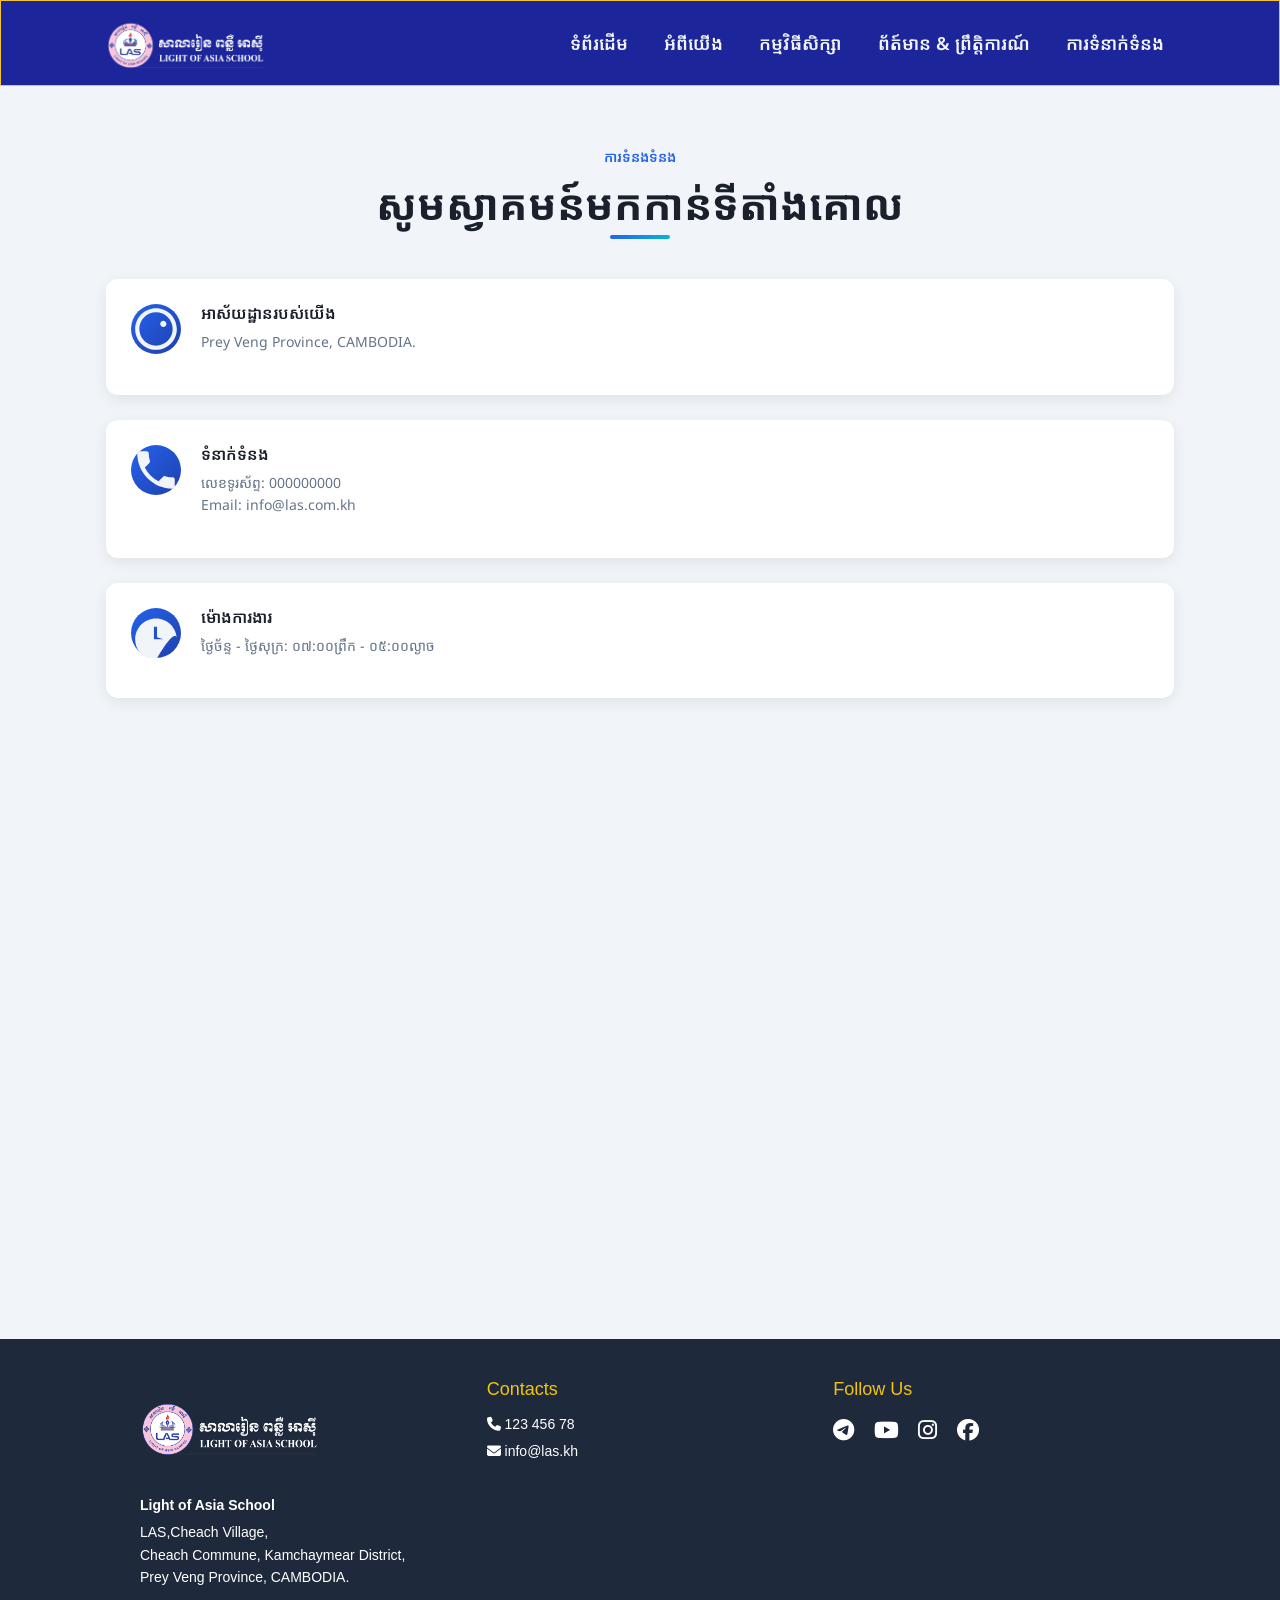
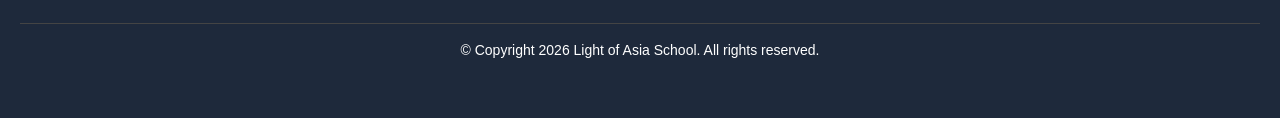
<file: index.html/contact.html>
<!DOCTYPE html>
<html lang="en">
<head>
  <meta charset="UTF-8" />
  <meta name="viewport" content="width=device-width, initial-scale=1" />
  <title>Light of Asia School</title>
  <link rel="" href="../src/logo/LOGO.gif">
  <script src="../JS/contact.js"></script>
  <script src="../JS/scripts.js"></script>
      <!-- Bootstrap CSS -->
  <link href="https://cdn.jsdelivr.net/npm/bootstrap@4.6.2/dist/css/bootstrap.min.css" rel="stylesheet">
  <!-- Font Awesome -->
  <link href="https://cdnjs.cloudflare.com/ajax/libs/font-awesome/6.5.0/css/all.min.css" rel="stylesheet">
  <head>
  <link rel="stylesheet" href="../CSS/contact.css">
  <link rel="stylesheet" href="D:\Website of las\news">
  <link rel="stylesheet" href="d:\Website of las\subject">
  <link rel="stylesheet" href="d:\Website of las\HTML">
  </head>
   <link href="https://fonts.googleapis.com/css2?family=Noto+Sans+Khmer:wght@400;600;700&family=Noto+Sans:wght@400;600;700&display=swap" rel="stylesheet">
<style>
  body {
    font-family: "Noto Sans Khmer", "Noto Sans", system-ui, sans-serif;
    
  }
</style>

</head>
<body>
<!-- Header -->
 <header class="site-header">
  <div class="container header-wrapper">
    <a class="brand" href="../HTML/about.html">
      <img src="../src/logo/LOGO.gif" alt="Light of Asia School Logo" class="brand-logo" />
    </a>

    <!-- Hamburger toggle button -->
    <button class="nav-toggle" aria-label="Toggle navigation">
      ☰
    </button>
    <ul class="nav-list">
      <li><a href="../index.html/index.html">ទំព័រដើម</a></li>
      <li><a href="../index.html/about.html">អំពីយើង</a></li>
      <li>
        <a href="../subject/program.html">កម្មវិធីសិក្សា</a>
       
      </li>
      <li><a href="../news/index.html">ព័ត៍មាន &amp; ព្រឹត្តិការណ៍</a></li>
      <li><a href="../index.html/contact.html">ការទំនាក់ទំនង</a></li>
    </ul>
  </div>
</header>
 <!-- CANtAC -->
   <section class="contact-section">
        <div class="container">
            <!-- Header -->
            <div class="header-content">
                <p class="contact-label">ការទំនងទំនង</p>
                <h1 class="main-title">សូមស្វាគមន៍មកកាន់ទីតាំងគោល</h1>
            </div>

            <div class="content-wrapper">
                <!-- Left Side - Contact Information -->
                <div class="contact-info">
                    <!-- Address -->
                    <div class="info-card address-card">
                        <div class="icon-wrapper">
                            <svg class="info-icon" viewBox="0 0 24 24" fill="currentColor">
                                <path d="M12 2C6.48 2 2 6.48 2 12s4.48 10 10 10 10-4.48 10-10S17.52 2 12 2zm0 18c-4.41 0-8-3.59-8-8s3.59-8 8-8 8 3.59 8 8-3.59 8-8 8zm3.5-9c.83 0 1.5-.67 1.5-1.5S16.33 8 15.5 8 14 8.67 14 9.5s.67 1.5 1.5 1.5z"/>
                            </svg>
                        </div>
                        <div class="info-content">
                            <h3>អាស័យដ្ឋានរបស់យើង</h3>
                            <p>Prey Veng Province, CAMBODIA.</p>
                        </div>
                    </div>

                    <!-- Contact -->
                    <div class="info-card contact-card">
                        <div class="icon-wrapper">
                            <svg class="info-icon" viewBox="0 0 24 24" fill="currentColor">
                                <path d="M6.62 10.79c1.44 2.83 3.76 5.14 6.59 6.59l2.2-2.2c.27-.27.67-.36 1.02-.24 1.12.37 2.33.57 3.57.57.55 0 1 .45 1 1V20c0 .55-.45 1-1 1-9.39 0-17-7.61-17-17 0-.55.45-1 1-1h3.5c.55 0 1 .45 1 1 0 1.25.2 2.45.57 3.57.11.35.03.74-.25 1.02l-2.2 2.2z"/>
                            </svg>
                        </div>
                        <div class="info-content">
                            <h3>ទំនាក់ទំនង</h3>
                            <p>លេខទូរស័ព្ទ: 000000000<br>Email: info@las.com.kh</p>
                        </div>
                    </div>

                    <!-- Working Hours -->
                    <div class="info-card hours-card">
                        <div class="icon-wrapper">
                            <svg class="info-icon" viewBox="0 0 24 24" fill="currentColor">
                                <path d="M11.99 5C6.47 5 2 9.48 2 15s4.47 10 9.99 10C17.52 15 22 10.52 22 15c0-5.52-4.48-10-10.01-10zM15.5 15H11V9h1.5v5z"/>
                            </svg>
                        </div>
                        <div class="info-content">
                            <h3>ម៉ោងការងារ</h3>
                            <p>ថ្ងៃច័ន្ទ - ថ្ងៃសុក្រ: ០៧:០០ព្រឹក - ០៥:០០ល្ងាច</p>
                        </div>
                    </div>
                </div>
<br>
                <!-- Right Side - Map (Placeholder) -->
              
<div class="map-container">
  <iframe
    src="https://www.google.com/maps/embed?pb=!1m13!1m8!1m3!1d7814.271002525112!2d105.700298!3d11.684808!3m2!1i1024!2i768!4f13.1!3m2!1m1!2zMTHCsDQxJzA1LjMiTiAxMDXCsDQyJzAxLjEiRQ!5e0!3m2!1skm!2skh!4v1772026565384!5m2!1skm!2skh"
    style="border:0;"
     width="1068"  height="550"  
    allowfullscreen="" 
    loading="lazy" 
    referrerpolicy="no-referrer-when-downgrade">
  </iframe>
</div>
                </div>

            </div>
        </div>
    </section>
<!--  END CONTAC-->

<!-- Responsive Footer -->
<footer class="footer">
  <div class="footer-container">
    <!-- University Info -->
    <div class="footer-section">
      <img src="../src/logo/LOGO.gif" alt="University Logo" class="img">
      <p><strong>Light of Asia School</strong></p>
      <p>
        LAS,Cheach Village,<br>
        Cheach Commune, Kamchaymear District,<br>
        Prey Veng Province, CAMBODIA.
      </p>
    </div>

    <!-- Contact Info -->
    <div class="footer-section">
      <h4>Contacts</h4>
      <p><i class="fas fa-phone"></i> 123 456 78</p>
      <p><i class="fas fa-envelope"></i> info@las.kh</p>
    </div>

    <!-- Social Links -->
    <div class="footer-section">
      <h4>Follow Us</h4>
      <div class="social-icons">
        <a href="#"><i class="fab fa-telegram"></i></a>
        <a href="#"><i class="fab fa-youtube"></i></a>
        <a href="#"><i class="fab fa-instagram"></i></a>
        <a href="#"><i class="fab fa-facebook"></i></a>
      </div>
    </div>
  </div>

  <div class="footer-bottom">
    <p>© Copyright 2026 Light of Asia School. All rights reserved.</p>
  </div>
</footer>

 
</body>
</html>
</file>
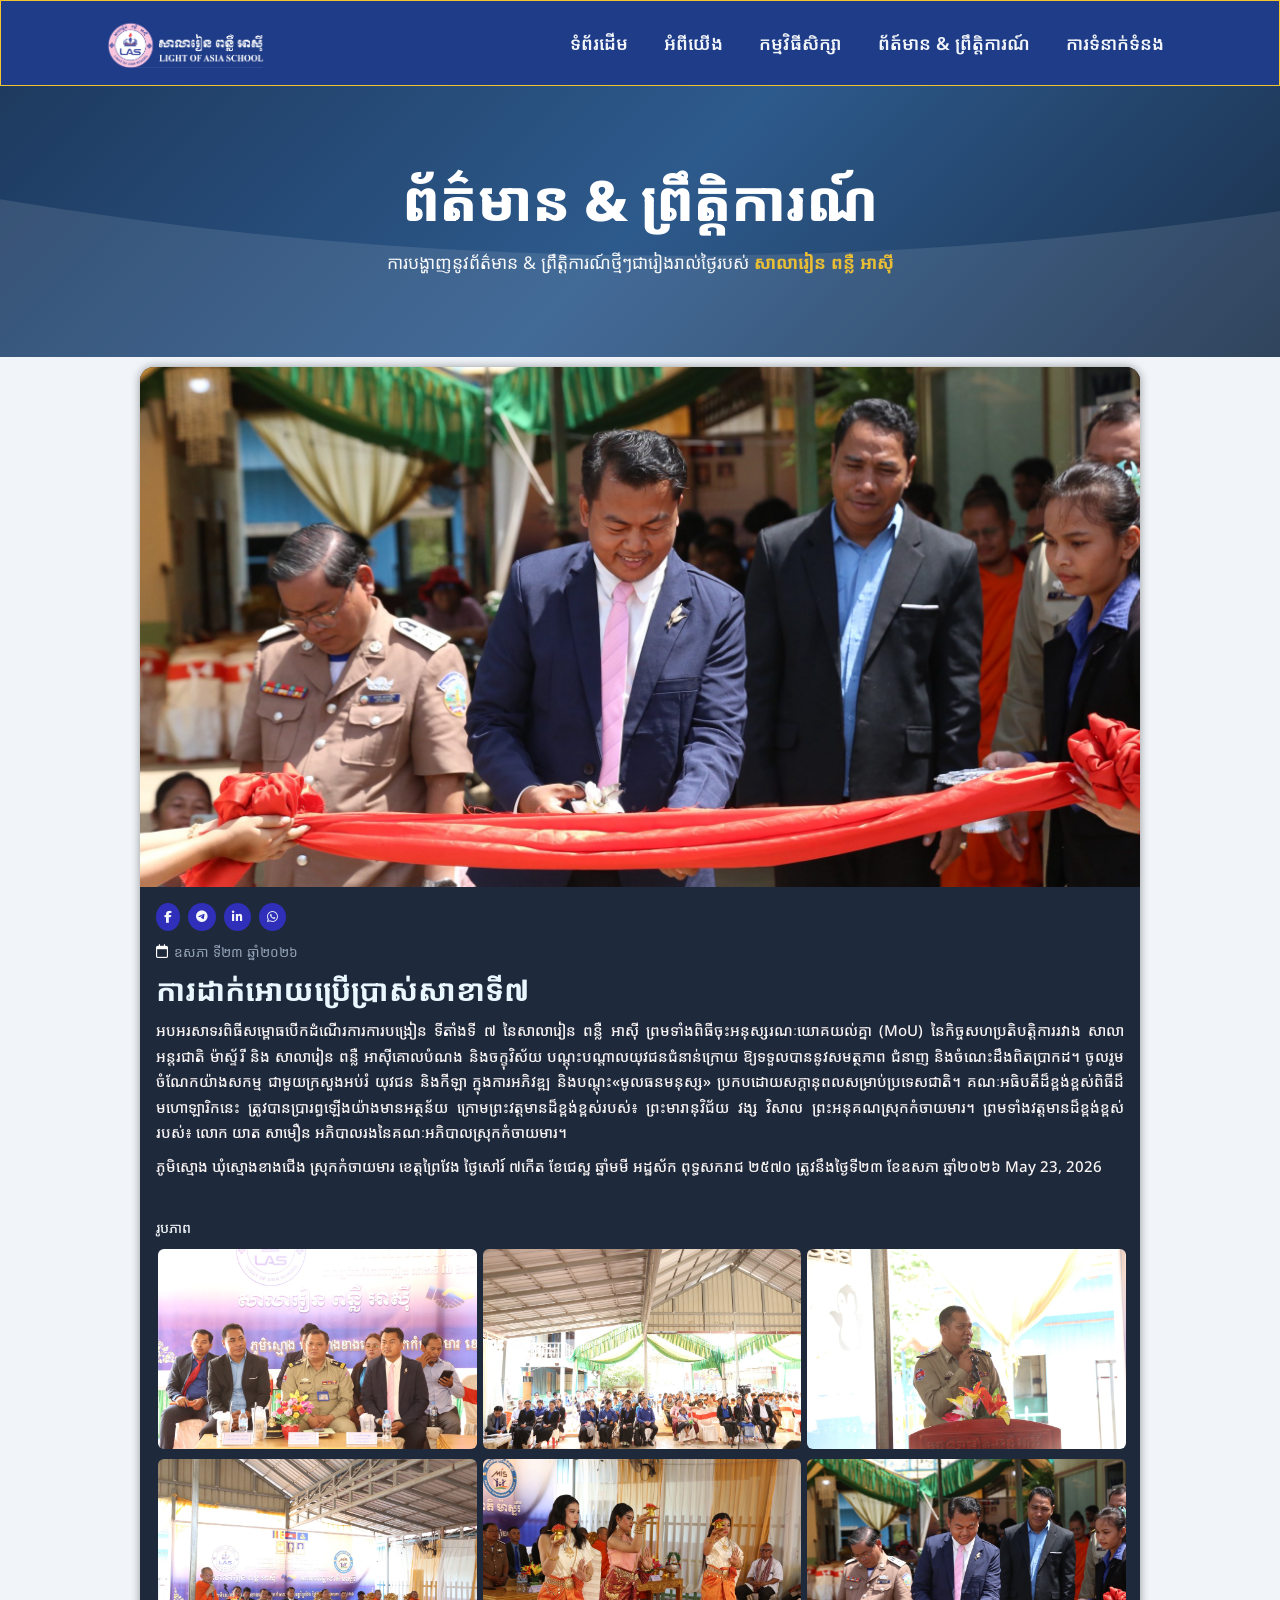
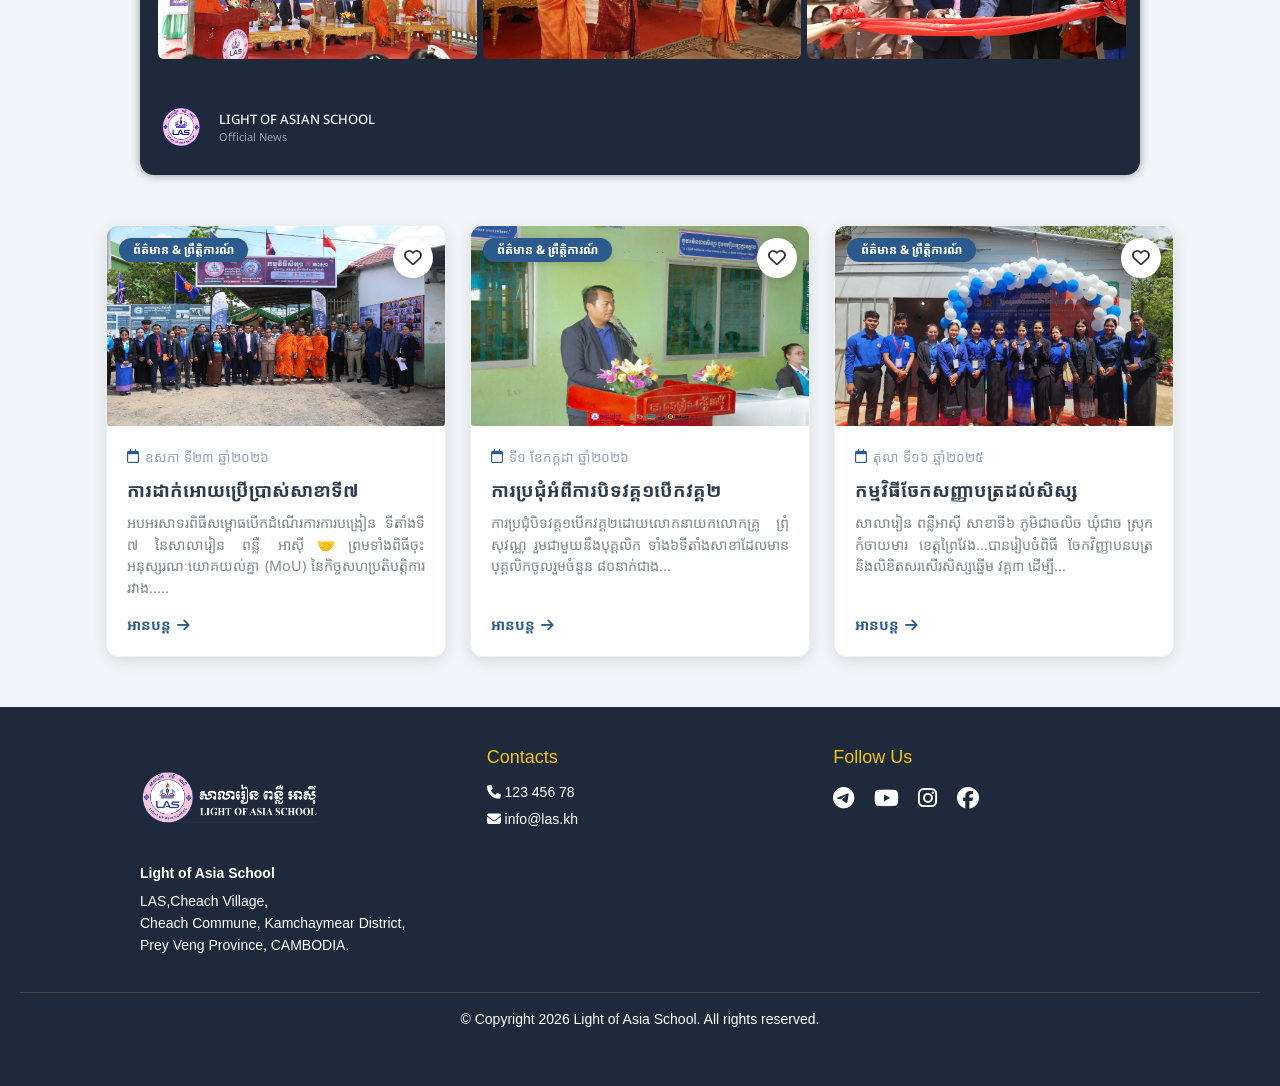
<file: news/news card.html>
<!DOCTYPE html>
<html lang="en">
<head>
  <meta charset="UTF-8" />
  <meta name="viewport" content="width=device-width, initial-scale=1" />
  <title>Light of Asia School</title>
  <link rel="" href="../src/logo/LOGO.gif">
  <script src="../JS/scripts.js"></script>
  <script src="../JS/subject.js"></script>
  <link rel="stylesheet" href="https://cdn.jsdelivr.net/npm/bootstrap-icons@1.10.5/font/bootstrap-icons.css">
 <link rel="stylesheet" href="https://cdnjs.cloudflare.com/ajax/libs/font-awesome/6.4.0/css/all.min.css" integrity="sha512-iecdLmaskl7CVkqkXNQ/ZmCULaM6tU8ZlX/VWcfYbOOl7+O3qNHbv5V9zzTtmI3UksdQRVvoxMfooAoRBv0z+8==" crossorigin="anonymous" referrerpolicy="no-referrer" />
  <head>
        <!-- Bootstrap CSS -->
  <link href="https://cdn.jsdelivr.net/npm/bootstrap@4.6.2/dist/css/bootstrap.min.css" rel="stylesheet">
  <!-- Font Awesome -->
  <link href="https://cdnjs.cloudflare.com/ajax/libs/font-awesome/6.5.0/css/all.min.css" rel="stylesheet">
  <head>
    <link rel="stylesheet" href="../CSS/news.css">
   <link rel="stylesheet" href="../CSS/news123.css">
   <link rel="stylesheet" href="D:\Website of las\news">
  <link rel="stylesheet" href="d:\Website of las\subject">
  <link rel="stylesheet" href="d:\Website of las\HTML">
  </head>
   <link href="https://fonts.googleapis.com/css2?family=Noto+Sans+Khmer:wght@400;600;700&family=Noto+Sans:wght@400;600;700&display=swap" rel="stylesheet">
<style>
  body {
    font-family: "Noto Sans Khmer", "Noto Sans", system-ui, sans-serif;
    
  }
</style>

</head>
<body >
<!-- Header -->
 <header class="site-header">
  <div class="container header-wrapper">
    <a class="brand" href="../HTML/about.html">
      <img src="../src/logo/LOGO.gif" alt="Light of Asia School Logo" class="brand-logo" />
    </a>

    <!-- Hamburger toggle button -->
    <button class="nav-toggle" aria-label="Toggle navigation">
      ☰
    </button>
    <ul class="nav-list">
      <li><a href="../index.html/index.html">ទំព័រដើម</a></li>
      <li><a href="../index.html/about.html">អំពីយើង</a></li>
      <li>
        <a href="../subject/program.html">កម្មវិធីសិក្សា</a>
       
      </li>
      <li><a href="../news/index.html">ព័ត៍មាន &amp; ព្រឹត្តិការណ៍</a></li>
      <li><a href="../index.html/contact.html">ការទំនាក់ទំនង</a></li>
    </ul>
  </div>
</header>
<!-- Hand News -->
  <main class="news">
    <div class="news-content">
      <h1>ព័ត៌មាន & ព្រឹត្តិការណ៍</h1>
      <p>ការបង្ហាញនូវព័ត៌មាន & ព្រឹត្តិការណ៍ថ្មីៗជារៀងរាល់ថ្ងៃរបស់ <span class="highlight">សាលារៀន ពន្លឺ អា​ស៊ី</span></p>
    </div>
  </main>
 <!-- End hand News -->
<!-- <a href="../news/index.html" class="backbtn">
  ← ត្រឡប់ទៅទំព័រព័ត៌មាន &amp; ព្រឹត្តិការណ៍
</a> -->
 
<!-- show news -->
<main class="newread">
  <img class="newsimg" src="../src/Banner/img saxa7/img7.jpg" alt="">
  <section class="body">

    <div class="share">
      <i class="fab fa-facebook-f"></i>
      <i class="fab fa-telegram"></i>
      <i class="fab fa-linkedin-in"></i>
      <i class="fab fa-whatsapp"></i>
    </div>

 <div class="card-meta">
 <i class="far fa-calendar" style="color: white;"></i >
    ឧសភា ទី២៣ ឆ្នាំ២០២៦
      </div>
    <h1 class="newstitle">ការដាក់អោយប្រើប្រាស់សាខាទី៧</h1>
    <article class="contentnews">
      <p>  អបអរសាទរពិធីសម្ពោធបើកដំណើរការការបង្រៀន ទីតាំងទី ៧ នៃសាលារៀន ពន្លឺ អាស៊ី ព្រមទាំងពិធីចុះអនុស្សរណៈយោគយល់គ្នា (MoU) នៃកិច្ចសហប្រតិបត្តិការរវាង សាលាអន្តរជាតិ ម៉ាស្ទ័រី និង សាលារៀន ពន្លឺ អាស៊ីគោលបំណង និងចក្ខុវិស័យ
            បណ្ដុះបណ្ដាលយុវជនជំនាន់ក្រោយ ឱ្យទទួលបាននូវសមត្ថភាព ជំនាញ និងចំណេះដឹងពិតប្រាកដ។
            ចូលរួមចំណែកយ៉ាងសកម្ម ជាមួយក្រសួងអប់រំ យុវជន និងកីឡា ក្នុងការអភិវឌ្ឍ និងបណ្ដុះ«មូលធនមនុស្ស» ប្រកបដោយសក្តានុពលសម្រាប់ប្រទេសជាតិ។
            គណៈអធិបតីដ៏ខ្ពង់ខ្ពស់ពិធីដ៏មហោឡារិកនេះ ត្រូវបានប្រារព្ធឡើងយ៉ាងមានអត្ថន័យ ក្រោមព្រះវត្តមានដ៏ខ្ពង់ខ្ពស់របស់៖ ព្រះមារានុវិជ័យ វង្ស វិសាល ព្រះអនុគណស្រុកកំចាយមារ។ ព្រមទាំងវត្តមានដ៏ខ្ពង់ខ្ពស់របស់៖ លោក យាត សាមឿន អភិបាលរងនៃគណៈអភិបាលស្រុកកំចាយមារ។ 
            
            <p>ភូមិស្មោង ឃុំស្មោងខាងជើង ស្រុកកំចាយមារ ខេត្តព្រៃវែង 
            ថ្ងៃសៅរ៍ ៧កើត ខែជេស្ឋ ឆ្នាំមមី អដ្ឋស័ក ពុទ្ធសករាជ ២៥៧០ ត្រូវនឹងថ្ងៃទី២៣ ខែឧសភា ឆ្នាំ២០២៦
            May 23, 2026</p>
        </p>
    </article>
  </section>

  <section class="related">
    <h2>រូបភាព</h2>

    <div class="gridnews">
      <img src="../src/Banner/img saxa7/img.jpg">
      <img src="../src/Banner/img saxa7/img2.jpg">
      <img src="../src/Banner/img saxa7/img3.jpg">
      <img src="../src/Banner/img saxa7/img4.jpg">
      <img src="../src/Banner/img saxa7/img5.jpg">
      <img src="../src/Banner/img saxa7/img6.jpg">
    </div>
  </section>

  <div class="bton">
    <img src="../src/logo/LOGO Pink​  2024 t-01.png" >
    <div>
      <h3>LIGHT OF ASIAN SCHOOL</h3>
      <p>Official News</p>
    </div>
  </div>

</main>
<!-- card -->

           <div class="container">
        <div class="cards-grid">
            <!-- Cards1 -->
          <article class="card" data-category="news">
                <div class="card-img">
                    <img src="../src/Banner/img saxa7/fornt shcool.jpg" alt="Conference">
                    <span class="badge">ព័ត៌មាន & ព្រឹត្តិការណ៍</span>
                    <button class="like-btn" onclick="toggleLike(this)">
                        <i class="far fa-heart"></i>
                    </button>
                </div>
                <div class="card-body">
                    <div class="card-meta">
                        <i class="far fa-calendar"></i>
                        ឧសភា​ ទី២៣ ឆ្នាំ២០២៦
                    </div>
                    <h2 class="card-title">ការដាក់អោយប្រើប្រាស់សាខាទី៧</h2>
                    <p class="card-desc" style=" word-spacing: 0px; letter-spacing: 0px;">អបអរសាទរពិធីសម្ពោធបើកដំណើរការការបង្រៀន ទីតាំងទី ៧ នៃសាលារៀន ពន្លឺ អាស៊ី🤝ព្រមទាំងពិធីចុះអនុស្សរណៈយោគយល់គ្នា (MoU) នៃកិច្ចសហប្រតិបត្តិការរវាង.....</p>
                    <a href="../news/news card.html" class="card-link">អានបន្ត<i class="fas fa-arrow-right"></i></a>
                </div>
            </article>
      <!-- Cards2 -->
            <article class="card" data-category="news">
                <div class="card-img">
                    <img src="../src/Banner/bossjpg.jpg" alt="Conference">
                    <span class="badge">ព័ត៌មាន & ព្រឹត្តិការណ៍</span>
                    <button class="like-btn" onclick="toggleLike(this)">
                        <i class="far fa-heart"></i>
                    </button>
                </div>
                <div class="card-body">
                    <div class="card-meta">
                        <i class="far fa-calendar"></i>
                        ទី១​ ខែកក្ដដា ឆ្នាំ២០២៦
                    </div>
                    <h2 class="card-title">ការប្រជុំអំពីការបិទវគ្គ១បើកវគ្គ២</h2>
                    <p class="card-desc">ការ​ប្រជុំ​បិទ​វគ្គ​១​បើក​វគ្គ​២​ដោយ​លោក​នាយក​លោក​គ្រូ​ ​ព្រុំ សុវណ្ណ រួម​ជាមួយ​នឹង​បុគ្គលិក ទាំង៦​ទីតាំង​សាខា​ដែល​មាន​បុគ្គលិក​ចូល​រួម​ចំនួន ៨០​នាក់​ជាង...</p>
                    <a href="../news/news card3.html" class="card-link">អានបន្ត<i class="fas fa-arrow-right"></i></a>
                </div>
            </article>
    <!-- Cards3-->
            <article class="card" data-category="featured">
                <div class="card-img">
                    <img src="../src/Banner/ttul sinhabat.jpg" alt="Research">
                    <span class="badge">ព័ត៌មាន & ព្រឹត្តិការណ៍</span>
                    <button class="like-btn" onclick="toggleLike(this)">
                        <i class="far fa-heart"></i>
                    </button>
                </div>
                <div class="card-body">
                    <div class="card-meta">
                        <i class="far fa-calendar"></i>
                        តុលា​ ទី១៦ ឆ្នាំ២០២៥
                    </div>
                    <h2 class="card-title">កម្មវិធីចែកសញ្ញាបត្រដល់សិស្ស</h2>
                    <p class="card-desc">សាលារៀន ពន្លឺអាស៊ី សាខាទី៦
                      ភូមិជាចលិច ឃុំជាច ស្រុកកំចាយមារ ខេត្តព្រៃវែង...បានរៀបចំពិធី ចែកវិញ្ញាបនបត្រ និងលិខិតសរសើរសិស្សឆ្នើម វគ្គ៣ ដើម្បី...</p>
                    <a href="../news/news card2.html" class="card-link">អានបន្ត <i class="fas fa-arrow-right"></i></a>
                </div>
            </article>
        </div>
</div>
 <!-- end card -->

   <!-- Responsive Footer -->
<footer class="footer">
  <div class="footer-container">
    <!-- University Info -->
    <div class="footer-section">
      <img src="../src/logo/LOGO.gif" alt="University Logo" class="img">
      <p><strong>Light of Asia School</strong></p>
      <p>
        LAS,Cheach Village,<br>
        Cheach Commune, Kamchaymear District,<br>
        Prey Veng Province, CAMBODIA.
      </p>
    </div>

    <!-- Contact Info -->
    <div class="footer-section">
      <h4>Contacts</h4>
      <p><i class="fas fa-phone"></i> 123 456 78</p>
      <p><i class="fas fa-envelope"></i> info@las.kh</p>
    </div>

    <!-- Social Links -->
    <div class="footer-section">
      <h4>Follow Us</h4>
      <div class="social-icons">
        <a href="#"><i class="fab fa-telegram"></i></a>
        <a href="#"><i class="fab fa-youtube"></i></a>
        <a href="#"><i class="fab fa-instagram"></i></a>
        <a href="#"><i class="fab fa-facebook"></i></a>
      </div>
    </div>
  </div>

  <div class="footer-bottom">
    <p>© Copyright 2026 Light of Asia School. All rights reserved.</p>
  </div>
</footer>

</body>
</html>
</file>
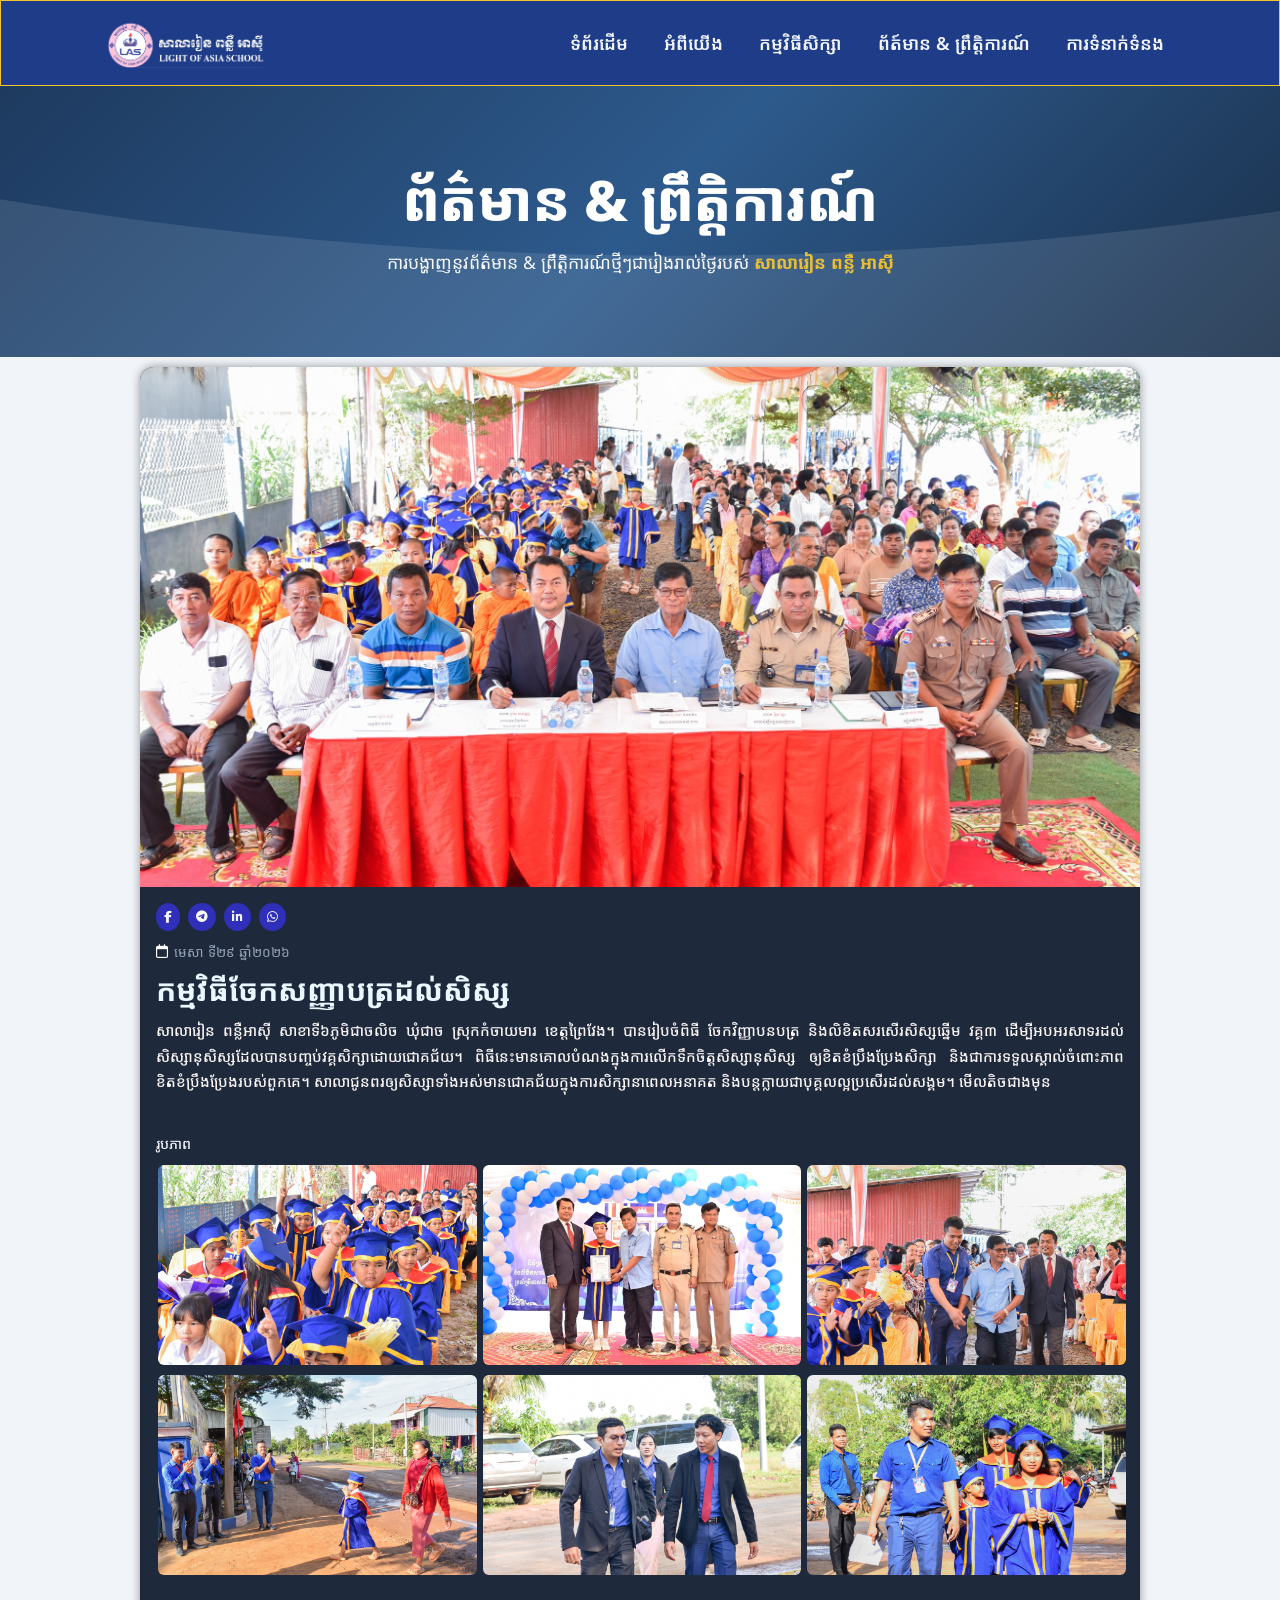
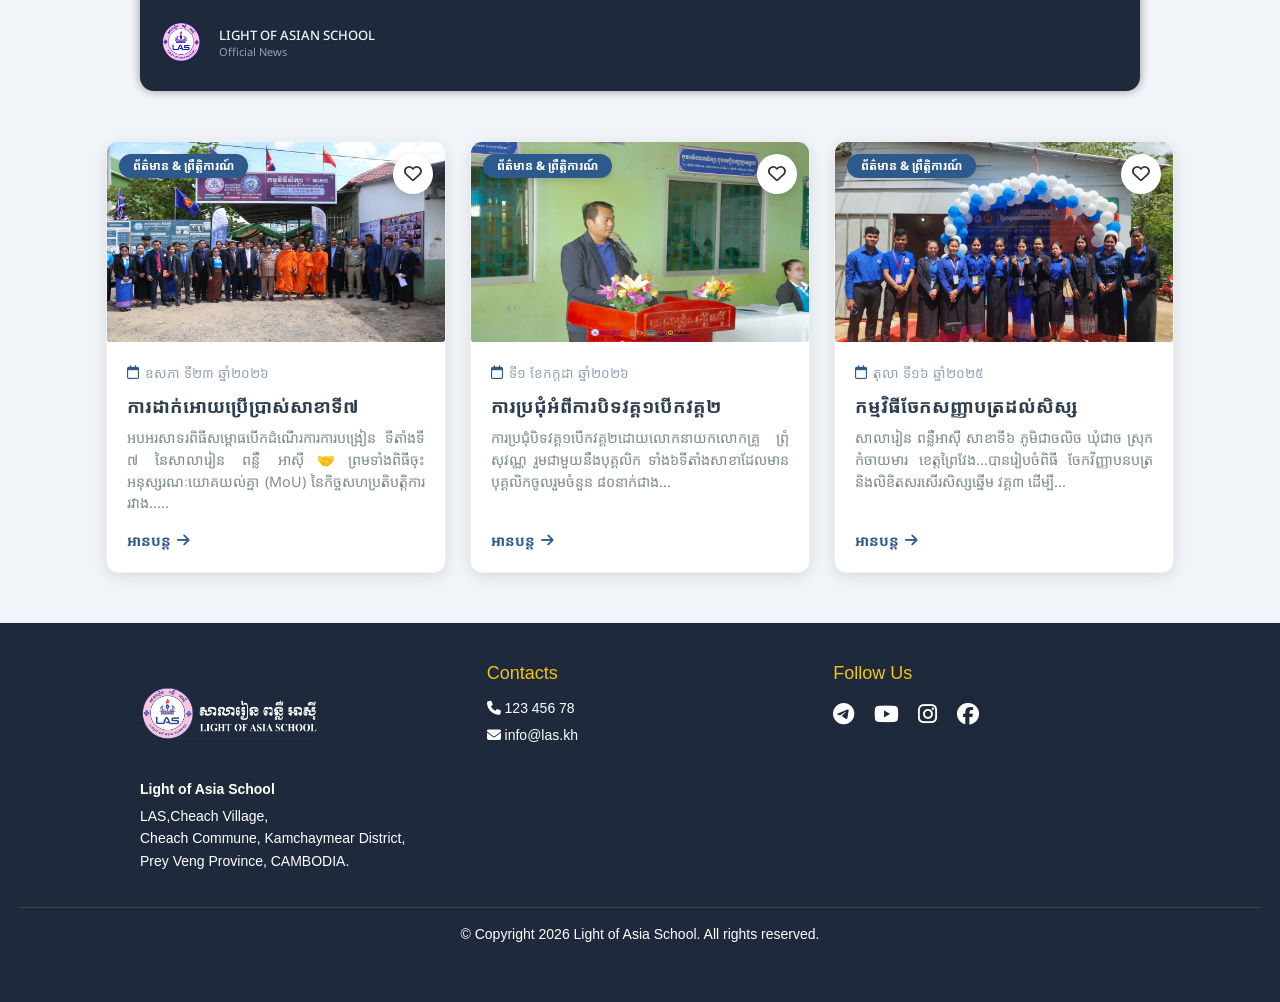
<file: news/news card2.html>
<!DOCTYPE html>
<html lang="en">
<head>
  <meta charset="UTF-8" />
  <meta name="viewport" content="width=device-width, initial-scale=1" />
  <title>Light of Asia School</title>
  <link rel="" href="../src/logo/LOGO.gif">
  <script src="../JS/scripts.js"></script>
  <script src="../JS/subject.js"></script>
  <link rel="stylesheet" href="https://cdn.jsdelivr.net/npm/bootstrap-icons@1.10.5/font/bootstrap-icons.css">
 <link rel="stylesheet" href="https://cdnjs.cloudflare.com/ajax/libs/font-awesome/6.4.0/css/all.min.css" integrity="sha512-iecdLmaskl7CVkqkXNQ/ZmCULaM6tU8ZlX/VWcfYbOOl7+O3qNHbv5V9zzTtmI3UksdQRVvoxMfooAoRBv0z+8==" crossorigin="anonymous" referrerpolicy="no-referrer" />
  <head>
        <!-- Bootstrap CSS -->
  <link href="https://cdn.jsdelivr.net/npm/bootstrap@4.6.2/dist/css/bootstrap.min.css" rel="stylesheet">
  <!-- Font Awesome -->
  <link href="https://cdnjs.cloudflare.com/ajax/libs/font-awesome/6.5.0/css/all.min.css" rel="stylesheet">
  <head>
    <link rel="stylesheet" href="../CSS/news.css">
   <link rel="stylesheet" href="../CSS/news123.css">
   <link rel="stylesheet" href="D:\Website of las\news">
  <link rel="stylesheet" href="d:\Website of las\subject">
  <link rel="stylesheet" href="d:\Website of las\HTML">
  </head>
   <link href="https://fonts.googleapis.com/css2?family=Noto+Sans+Khmer:wght@400;600;700&family=Noto+Sans:wght@400;600;700&display=swap" rel="stylesheet">
<style>
  body {
    font-family: "Noto Sans Khmer", "Noto Sans", system-ui, sans-serif;
    
  }
</style>

</head>
<body >
  <!-- Header -->
<!-- Header -->
 <header class="site-header">
  <div class="container header-wrapper">
    <a class="brand" href="../HTML/about.html">
      <img src="../src/logo/LOGO.gif" alt="Light of Asia School Logo" class="brand-logo" />
    </a>

    <!-- Hamburger toggle button -->
    <button class="nav-toggle" aria-label="Toggle navigation">
      ☰
    </button>
    <ul class="nav-list">
      <li><a href="../index.html/index.html">ទំព័រដើម</a></li>
      <li><a href="../index.html/about.html">អំពីយើង</a></li>
      <li>
        <a href="../subject/program.html">កម្មវិធីសិក្សា</a>
       
      </li>
      <li><a href="../news/index.html">ព័ត៍មាន &amp; ព្រឹត្តិការណ៍</a></li>
      <li><a href="../index.html/contact.html">ការទំនាក់ទំនង</a></li>
    </ul>
  </div>
</header>
<!-- Hand News -->
  <main class="news">
    <div class="news-content">
      <h1>ព័ត៌មាន & ព្រឹត្តិការណ៍</h1>
      <p>ការបង្ហាញនូវព័ត៌មាន & ព្រឹត្តិការណ៍ថ្មីៗជារៀងរាល់ថ្ងៃរបស់ <span class="highlight">សាលារៀន ពន្លឺ អា​ស៊ី</span></p>
    </div>
  </main>
 <!-- End hand News -->

<!-- show news -->
<main class="newread">
  <img class="newsimg" src="../src/cheach/news1.jpg" alt="">
  <section class="body">

    <div class="share">
      <i class="fab fa-facebook-f"></i>
      <i class="fab fa-telegram"></i>
      <i class="fab fa-linkedin-in"></i>
      <i class="fab fa-whatsapp"></i>
    </div>
 <div class="card-meta">
 <i class="far fa-calendar" style="color: white;"></i >
    មេសា ទី២៩ ឆ្នាំ២០២៦
      </div>
    <h1 class="newstitle">កម្មវិធីចែកសញ្ញាបត្រដល់សិស្ស</h1>
    <article class="contentnews">
      <p>សាលារៀន ពន្លឺអាស៊ី សាខាទី៦ភូមិជាចលិច ឃុំជាច ស្រុកកំចាយមារ ខេត្តព្រៃវែង។
        បានរៀបចំពិធី ចែកវិញ្ញាបនបត្រ និងលិខិតសរសើរសិស្សឆ្នើម វគ្គ៣ ដើម្បីអបអរសាទរដល់សិស្សានុសិស្សដែលបានបញ្ចប់វគ្គសិក្សាដោយជោគជ័យ។
        ពិធីនេះមានគោលបំណងក្នុងការលើកទឹកចិត្តសិស្សានុសិស្ស ឲ្យខិតខំប្រឹងប្រែងសិក្សា និងជាការទទួលស្គាល់ចំពោះភាពខិតខំប្រឹងប្រែងរបស់ពួកគេ។
        សាលាជូនពរឲ្យសិស្សាទាំងអស់មានជោគជ័យក្នុងការសិក្សានាពេលអនាគត និងបន្តក្លាយជាបុគ្គលល្អប្រសើរដល់សង្គម។ មើលតិចជាងមុន</p>
 
    </article>

  </section>

  <section class="related">
    <h2>រូបភាព</h2>

    <div class="gridnews">
      <img src="../src/cheach/news2.jpg">
      <img src="../src/cheach/news3.jpg">
      <img src="../src/cheach/news4.jpg">
      <img src="../src/cheach/news5.jpg">
      <img src="../src/cheach/news6.jpg">
      <img src="../src/cheach/news7.jpg">
    </div>
  </section>

  <div class="bton">
    <img src="../src/logo/LOGO Pink​  2024 t-01.png" >
    <div>
      <h3>LIGHT OF ASIAN SCHOOL</h3>
      <p>Official News</p>
    </div>
  </div>

</main>
  <!-- Cards -->
           <div class="container">
        <div class="cards-grid">
                <!-- Cards1 -->
          <article class="card" data-category="news">
                <div class="card-img">
                    <img src="../src/Banner/img saxa7/fornt shcool.jpg" alt="Conference">
                    <span class="badge">ព័ត៌មាន & ព្រឹត្តិការណ៍</span>
                    <button class="like-btn" onclick="toggleLike(this)">
                        <i class="far fa-heart"></i>
                    </button>
                </div>
                <div class="card-body">
                    <div class="card-meta">
                        <i class="far fa-calendar"></i>
                        ឧសភា​ ទី២៣ ឆ្នាំ២០២៦
                    </div>
                    <h2 class="card-title">ការដាក់អោយប្រើប្រាស់សាខាទី៧</h2>
                    <p class="card-desc" style=" word-spacing: 0px; letter-spacing: 0px;">អបអរសាទរពិធីសម្ពោធបើកដំណើរការការបង្រៀន ទីតាំងទី ៧ នៃសាលារៀន ពន្លឺ អាស៊ី🤝ព្រមទាំងពិធីចុះអនុស្សរណៈយោគយល់គ្នា (MoU) នៃកិច្ចសហប្រតិបត្តិការរវាង.....</p>
                    <a href="../news/news card.html" class="card-link">អានបន្ត<i class="fas fa-arrow-right"></i></a>
                </div>
            </article>
      <!-- Cards2 -->
            <article class="card" data-category="news">
                <div class="card-img">
                    <img src="../src/Banner/bossjpg.jpg" alt="Conference">
                    <span class="badge">ព័ត៌មាន & ព្រឹត្តិការណ៍</span>
                    <button class="like-btn" onclick="toggleLike(this)">
                        <i class="far fa-heart"></i>
                    </button>
                </div>
                <div class="card-body">
                    <div class="card-meta">
                        <i class="far fa-calendar"></i>
                        ទី១​ ខែកក្ដដា ឆ្នាំ២០២៦
                    </div>
                    <h2 class="card-title">ការប្រជុំអំពីការបិទវគ្គ១បើកវគ្គ២</h2>
                    <p class="card-desc">ការ​ប្រជុំ​បិទ​វគ្គ​១​បើក​វគ្គ​២​ដោយ​លោក​នាយក​លោក​គ្រូ​ ​ព្រុំ សុវណ្ណ រួម​ជាមួយ​នឹង​បុគ្គលិក ទាំង៦​ទីតាំង​សាខា​ដែល​មាន​បុគ្គលិក​ចូល​រួម​ចំនួន ៨០​នាក់​ជាង...</p>
                    <a href="../news/news card3.html" class="card-link">អានបន្ត<i class="fas fa-arrow-right"></i></a>
                </div>
            </article>
    <!-- Cards3-->
            <article class="card" data-category="featured">
                <div class="card-img">
                    <img src="../src/Banner/ttul sinhabat.jpg" alt="Research">
                    <span class="badge">ព័ត៌មាន & ព្រឹត្តិការណ៍</span>
                    <button class="like-btn" onclick="toggleLike(this)">
                        <i class="far fa-heart"></i>
                    </button>
                </div>
                <div class="card-body">
                    <div class="card-meta">
                        <i class="far fa-calendar"></i>
                        តុលា​ ទី១៦ ឆ្នាំ២០២៥
                    </div>
                    <h2 class="card-title">កម្មវិធីចែកសញ្ញាបត្រដល់សិស្ស</h2>
                    <p class="card-desc">សាលារៀន ពន្លឺអាស៊ី សាខាទី៦
                      ភូមិជាចលិច ឃុំជាច ស្រុកកំចាយមារ ខេត្តព្រៃវែង...បានរៀបចំពិធី ចែកវិញ្ញាបនបត្រ និងលិខិតសរសើរសិស្សឆ្នើម វគ្គ៣ ដើម្បី...</p>
                    <a href="../news/news card2.html" class="card-link">អានបន្ត <i class="fas fa-arrow-right"></i></a>
                </div>
            </article>
        </div>
</div>
 <!-- end card -->

   <!-- Responsive Footer -->
<footer class="footer">
  <div class="footer-container">
    <!-- University Info -->
    <div class="footer-section">
      <img src="../src/logo/LOGO.gif" alt="University Logo" class="img">
      <p><strong>Light of Asia School</strong></p>
      <p>
        LAS,Cheach Village,<br>
        Cheach Commune, Kamchaymear District,<br>
        Prey Veng Province, CAMBODIA.
      </p>
    </div>

    <!-- Contact Info -->
    <div class="footer-section">
      <h4>Contacts</h4>
      <p><i class="fas fa-phone"></i> 123 456 78</p>
      <p><i class="fas fa-envelope"></i> info@las.kh</p>
    </div>

    <!-- Social Links -->
    <div class="footer-section">
      <h4>Follow Us</h4>
      <div class="social-icons">
        <a href="#"><i class="fab fa-telegram"></i></a>
        <a href="#"><i class="fab fa-youtube"></i></a>
        <a href="#"><i class="fab fa-instagram"></i></a>
        <a href="#"><i class="fab fa-facebook"></i></a>
      </div>
    </div>
  </div>

  <div class="footer-bottom">
    <p>© Copyright 2026 Light of Asia School. All rights reserved.</p>
  </div>
</footer>

</body>
</html>
</file>
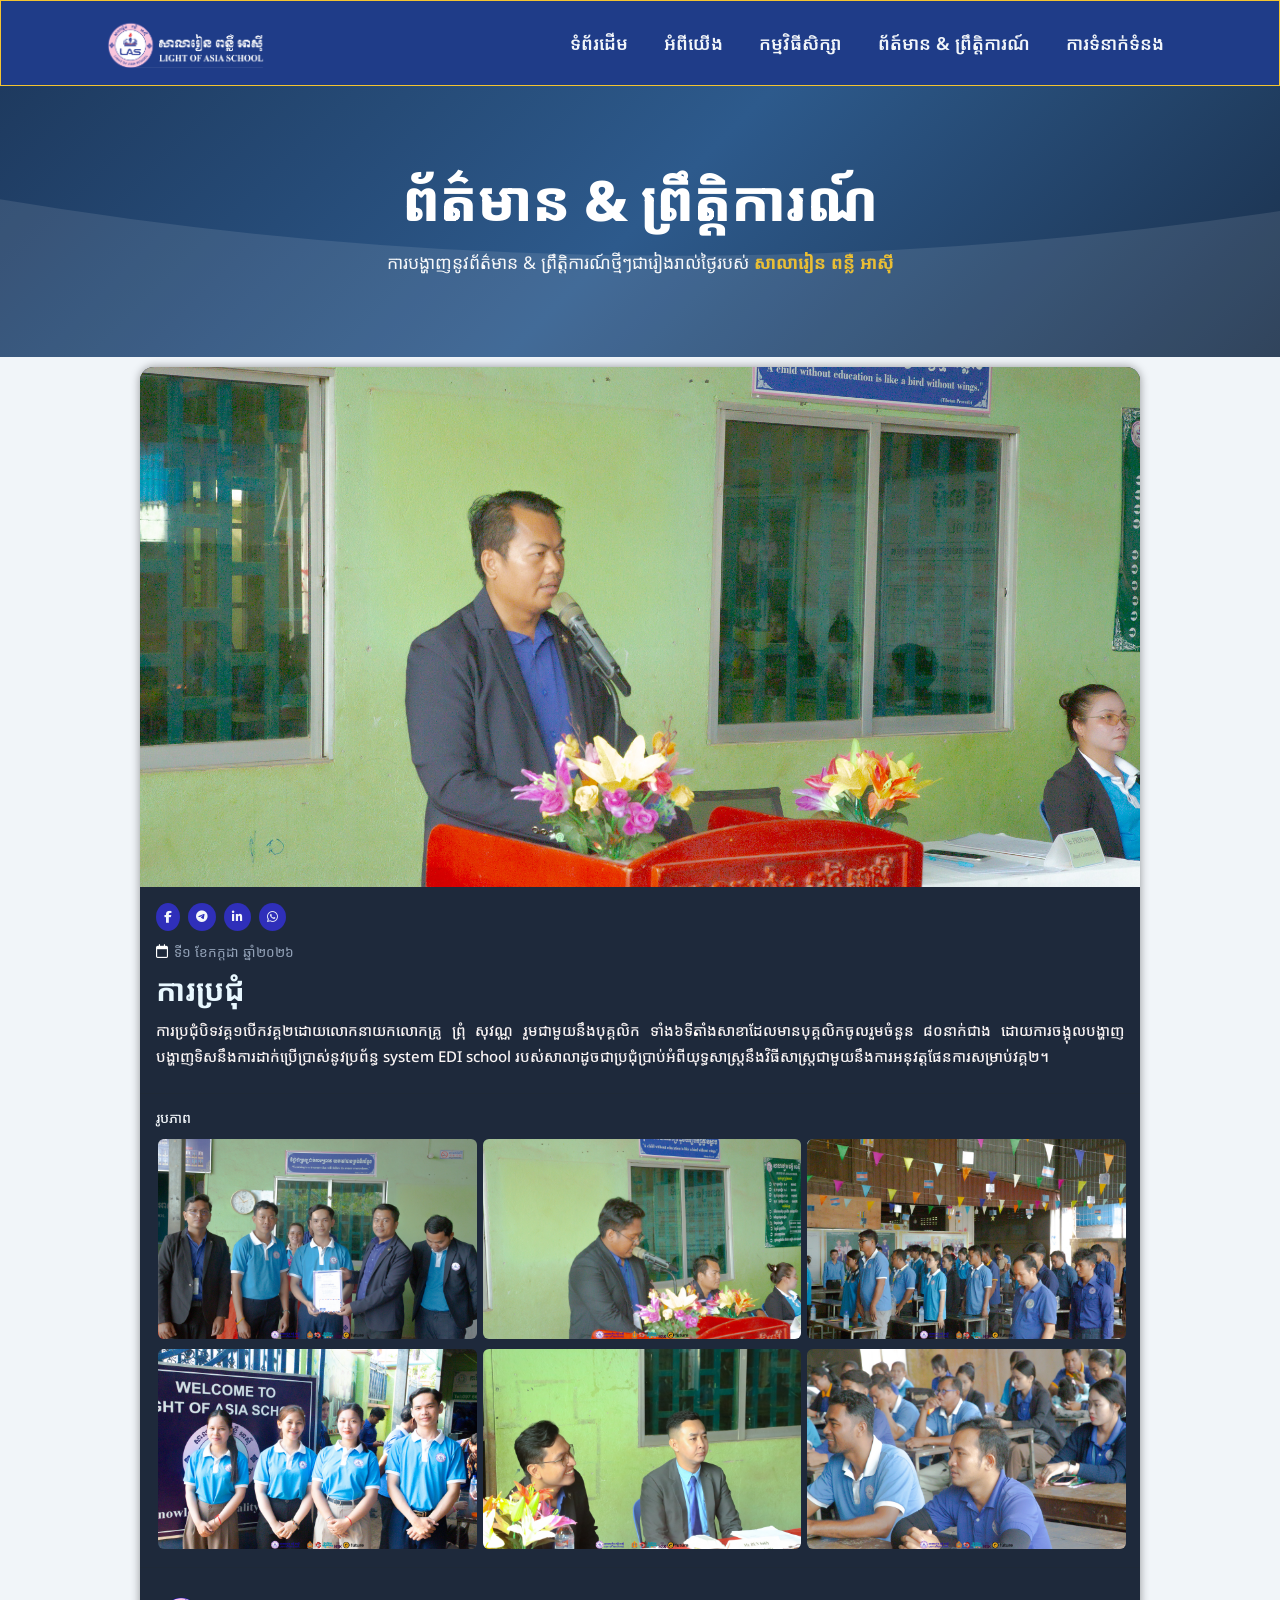
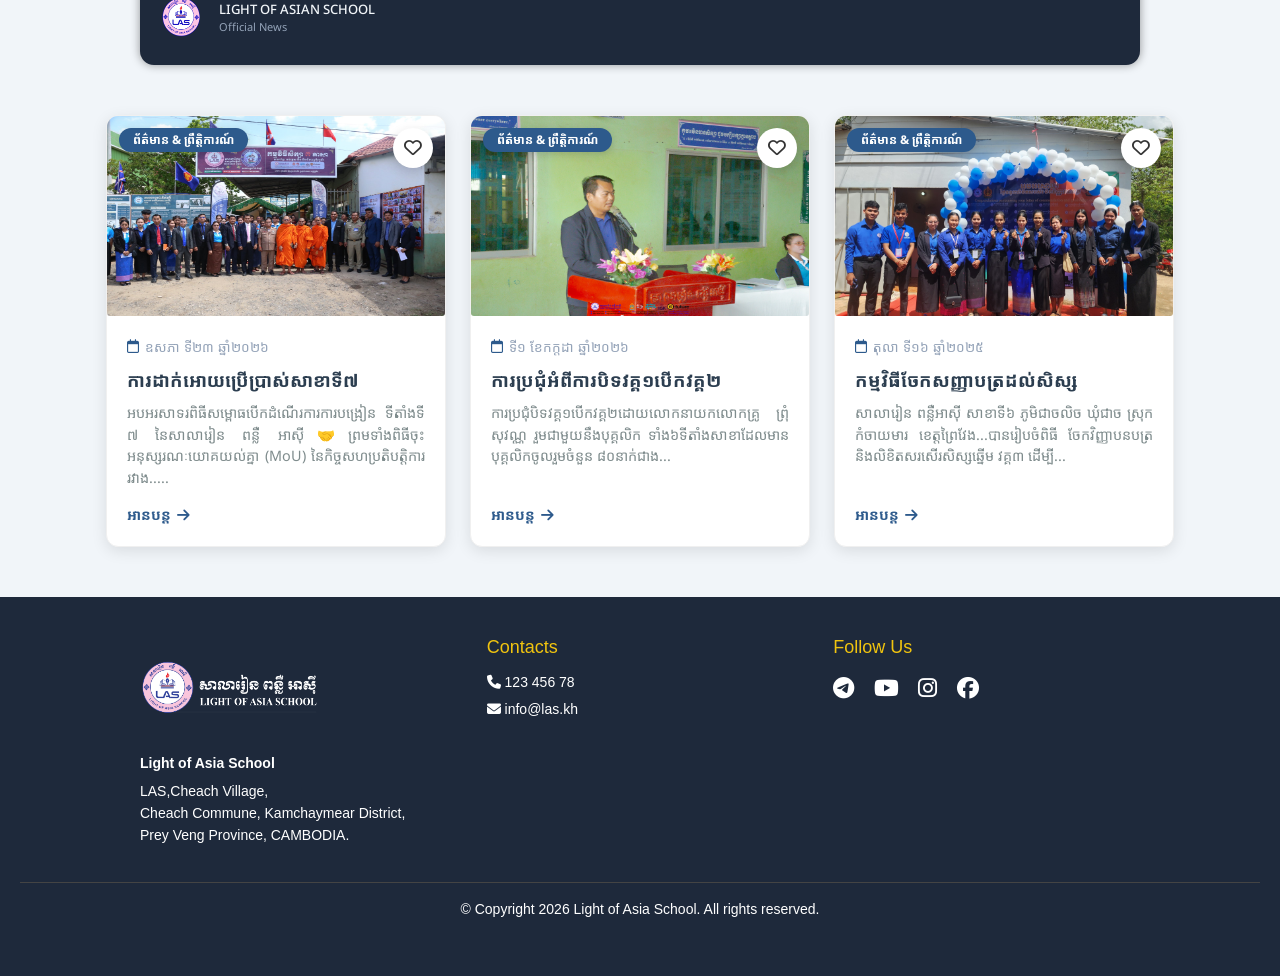
<file: news/news card3.html>
<!DOCTYPE html>
<html lang="en">
<head>
  <meta charset="UTF-8" />
  <meta name="viewport" content="width=device-width, initial-scale=1" />
  <title>Light of Asia School</title>
  <link rel="" href="../src/logo/LOGO.gif">
  <script src="../JS/scripts.js"></script>
  <script src="../JS/subject.js"></script>
  <link rel="stylesheet" href="https://cdn.jsdelivr.net/npm/bootstrap-icons@1.10.5/font/bootstrap-icons.css">
 <link rel="stylesheet" href="https://cdnjs.cloudflare.com/ajax/libs/font-awesome/6.4.0/css/all.min.css" integrity="sha512-iecdLmaskl7CVkqkXNQ/ZmCULaM6tU8ZlX/VWcfYbOOl7+O3qNHbv5V9zzTtmI3UksdQRVvoxMfooAoRBv0z+8==" crossorigin="anonymous" referrerpolicy="no-referrer" />
  <head>
        <!-- Bootstrap CSS -->
  <link href="https://cdn.jsdelivr.net/npm/bootstrap@4.6.2/dist/css/bootstrap.min.css" rel="stylesheet">
  <!-- Font Awesome -->
  <link href="https://cdnjs.cloudflare.com/ajax/libs/font-awesome/6.5.0/css/all.min.css" rel="stylesheet">
  <head>
    <link rel="stylesheet" href="../CSS/news.css">
   <link rel="stylesheet" href="../CSS/news123.css">
   <link rel="stylesheet" href="D:\Website of las\news">
  <link rel="stylesheet" href="d:\Website of las\subject">
  <link rel="stylesheet" href="d:\Website of las\HTML">
  </head>
   <link href="https://fonts.googleapis.com/css2?family=Noto+Sans+Khmer:wght@400;600;700&family=Noto+Sans:wght@400;600;700&display=swap" rel="stylesheet">
<style>
  body {
    font-family: "Noto Sans Khmer", "Noto Sans", system-ui, sans-serif;
    
  }
</style>

</head>
<body >
<!-- Header -->
 <header class="site-header">
  <div class="container header-wrapper">
    <a class="brand" href="../HTML/about.html">
      <img src="../src/logo/LOGO.gif" alt="Light of Asia School Logo" class="brand-logo" />
    </a>

    <!-- Hamburger toggle button -->
    <button class="nav-toggle" aria-label="Toggle navigation">
      ☰
    </button>
    <ul class="nav-list">
      <li><a href="../index.html/index.html">ទំព័រដើម</a></li>
      <li><a href="../index.html/about.html">អំពីយើង</a></li>
      <li>
        <a href="../subject/program.html">កម្មវិធីសិក្សា</a>
       
      </li>
      <li><a href="../news/index.html">ព័ត៍មាន &amp; ព្រឹត្តិការណ៍</a></li>
      <li><a href="../index.html/contact.html">ការទំនាក់ទំនង</a></li>
    </ul>
  </div>
</header>
<!-- Hand News -->
  <main class="news">
    <div class="news-content">
      <h1>ព័ត៌មាន & ព្រឹត្តិការណ៍</h1>
      <p>ការបង្ហាញនូវព័ត៌មាន & ព្រឹត្តិការណ៍ថ្មីៗជារៀងរាល់ថ្ងៃរបស់ <span class="highlight">សាលារៀន ពន្លឺ អា​ស៊ី</span></p>
    </div>
  </main>
 <!-- End hand News -->

<!-- show news -->
<main class="newread">
  <img class="newsimg" src="../src/Banner/bossjpg.jpg" alt="">
  <section class="body">

    <div class="share">
      <i class="fab fa-facebook-f"></i>
      <i class="fab fa-telegram"></i>
      <i class="fab fa-linkedin-in"></i>
      <i class="fab fa-whatsapp"></i>
    </div>

 <div class="card-meta">
 <i class="far fa-calendar" style="color: white;"></i >
    ទី១​ ខែកក្ដដា ឆ្នាំ២០២៦
      </div>
    <h1 class="newstitle">ការប្រជុំ</h1>

    <article class="contentnews">
      <p>​ការ​ប្រជុំ​បិទ​វគ្គ​១​បើក​វគ្គ​២​ដោយ​លោក​នាយក​លោក​គ្រូ​ ​ព្រុំ សុវណ្ណ រួម​ជាមួយ​នឹង​បុគ្គលិក ទាំង៦​ទីតាំង​សាខា​ដែល​មាន​បុគ្គលិក​ចូល​រួម​ចំនួន ៨០​នាក់​ជាង ដោយ​ការ​ចង្អុល​បង្ហាញ​បង្ហាញ​ទិស​នឹង​ការ​ដាក់​ប្រើ​ប្រាស់​នូវ​ប្រព័ន្ធ system EDI school របស់​សាលា​ដូចជា​ប្រជុំ​ប្រាប់​អំពី​យុទ្ធសាស្ត្រ​នឹង​វិធីសាស្ត្រ​ជាមួយ​នឹង​ការ​អនុវត្ត​ផែនការ​សម្រាប់​វគ្គ​២។</p>

    </article>

  </section>

  <section class="related">
    <h2>រូបភាព</h2>

    <div class="gridnews">
      <img src="../src/Banner/open veak/ban.jpg">
      <img src="../src/Banner/open veak/img.jpg">
      <img src="../src/Banner/open veak/pic.jpg">
      <img src="../src/Banner/open veak/fron img.jpg">
      <img src="../src/Banner/open veak/smille.jpg">
      <img src="../src/Banner/open veak/all.jpg">
    </div>
  </section>

  <div class="bton">
    <img src="../src/logo/LOGO Pink​  2024 t-01.png" >
    <div>
      <h3>LIGHT OF ASIAN SCHOOL</h3>
      <p>Official News</p>
    </div>
  </div>

</main>
<!-- card -->
  <!-- Cards -->
           <div class="container">
        <div class="cards-grid">
                <!-- Cards1 -->
          <article class="card" data-category="news">
                <div class="card-img">
                    <img src="../src/Banner/img saxa7/fornt shcool.jpg" alt="Conference">
                    <span class="badge">ព័ត៌មាន & ព្រឹត្តិការណ៍</span>
                    <button class="like-btn" onclick="toggleLike(this)">
                        <i class="far fa-heart"></i>
                    </button>
                </div>
                <div class="card-body">
                    <div class="card-meta">
                        <i class="far fa-calendar"></i>
                        ឧសភា​ ទី២៣ ឆ្នាំ២០២៦
                    </div>
                    <h2 class="card-title">ការដាក់អោយប្រើប្រាស់សាខាទី៧</h2>
                    <p class="card-desc" style=" word-spacing: 0px; letter-spacing: 0px;">អបអរសាទរពិធីសម្ពោធបើកដំណើរការការបង្រៀន ទីតាំងទី ៧ នៃសាលារៀន ពន្លឺ អាស៊ី🤝ព្រមទាំងពិធីចុះអនុស្សរណៈយោគយល់គ្នា (MoU) នៃកិច្ចសហប្រតិបត្តិការរវាង.....</p>
                    <a href="../news/news card.html" class="card-link">អានបន្ត<i class="fas fa-arrow-right"></i></a>
                </div>
            </article>
      <!-- Cards2 -->
            <article class="card" data-category="news">
                <div class="card-img">
                    <img src="../src/Banner/bossjpg.jpg" alt="Conference">
                    <span class="badge">ព័ត៌មាន & ព្រឹត្តិការណ៍</span>
                    <button class="like-btn" onclick="toggleLike(this)">
                        <i class="far fa-heart"></i>
                    </button>
                </div>
                <div class="card-body">
                    <div class="card-meta">
                        <i class="far fa-calendar"></i>
                        ទី១​ ខែកក្ដដា ឆ្នាំ២០២៦
                    </div>
                    <h2 class="card-title">ការប្រជុំអំពីការបិទវគ្គ១បើកវគ្គ២</h2>
                    <p class="card-desc">ការ​ប្រជុំ​បិទ​វគ្គ​១​បើក​វគ្គ​២​ដោយ​លោក​នាយក​លោក​គ្រូ​ ​ព្រុំ សុវណ្ណ រួម​ជាមួយ​នឹង​បុគ្គលិក ទាំង៦​ទីតាំង​សាខា​ដែល​មាន​បុគ្គលិក​ចូល​រួម​ចំនួន ៨០​នាក់​ជាង...</p>
                    <a href="../news/news card3.html" class="card-link">អានបន្ត<i class="fas fa-arrow-right"></i></a>
                </div>
            </article>
    <!-- Cards3-->
            <article class="card" data-category="featured">
                <div class="card-img">
                    <img src="../src/Banner/ttul sinhabat.jpg" alt="Research">
                    <span class="badge">ព័ត៌មាន & ព្រឹត្តិការណ៍</span>
                    <button class="like-btn" onclick="toggleLike(this)">
                        <i class="far fa-heart"></i>
                    </button>
                </div>
                <div class="card-body">
                    <div class="card-meta">
                        <i class="far fa-calendar"></i>
                        តុលា​ ទី១៦ ឆ្នាំ២០២៥
                    </div>
                    <h2 class="card-title">កម្មវិធីចែកសញ្ញាបត្រដល់សិស្ស</h2>
                    <p class="card-desc">សាលារៀន ពន្លឺអាស៊ី សាខាទី៦
                      ភូមិជាចលិច ឃុំជាច ស្រុកកំចាយមារ ខេត្តព្រៃវែង...បានរៀបចំពិធី ចែកវិញ្ញាបនបត្រ និងលិខិតសរសើរសិស្សឆ្នើម វគ្គ៣ ដើម្បី...</p>
                    <a href="../news/news card2.html" class="card-link">អានបន្ត <i class="fas fa-arrow-right"></i></a>
                </div>
            </article>
        </div>
</div>
 <!-- end card -->

   <!-- Responsive Footer -->
<footer class="footer">
  <div class="footer-container">
    <!-- University Info -->
    <div class="footer-section">
      <img src="../src/logo/LOGO.gif" alt="University Logo" class="img">
      <p><strong>Light of Asia School</strong></p>
      <p>
        LAS,Cheach Village,<br>
        Cheach Commune, Kamchaymear District,<br>
        Prey Veng Province, CAMBODIA.
      </p>
    </div>

    <!-- Contact Info -->
    <div class="footer-section">
      <h4>Contacts</h4>
      <p><i class="fas fa-phone"></i> 123 456 78</p>
      <p><i class="fas fa-envelope"></i> info@las.kh</p>
    </div>

    <!-- Social Links -->
    <div class="footer-section">
      <h4>Follow Us</h4>
      <div class="social-icons">
        <a href="#"><i class="fab fa-telegram"></i></a>
        <a href="#"><i class="fab fa-youtube"></i></a>
        <a href="#"><i class="fab fa-instagram"></i></a>
        <a href="#"><i class="fab fa-facebook"></i></a>
      </div>
    </div>
  </div>

  <div class="footer-bottom">
    <p>© Copyright 2026 Light of Asia School. All rights reserved.</p>
  </div>
</footer>

</body>
</html>
</file>
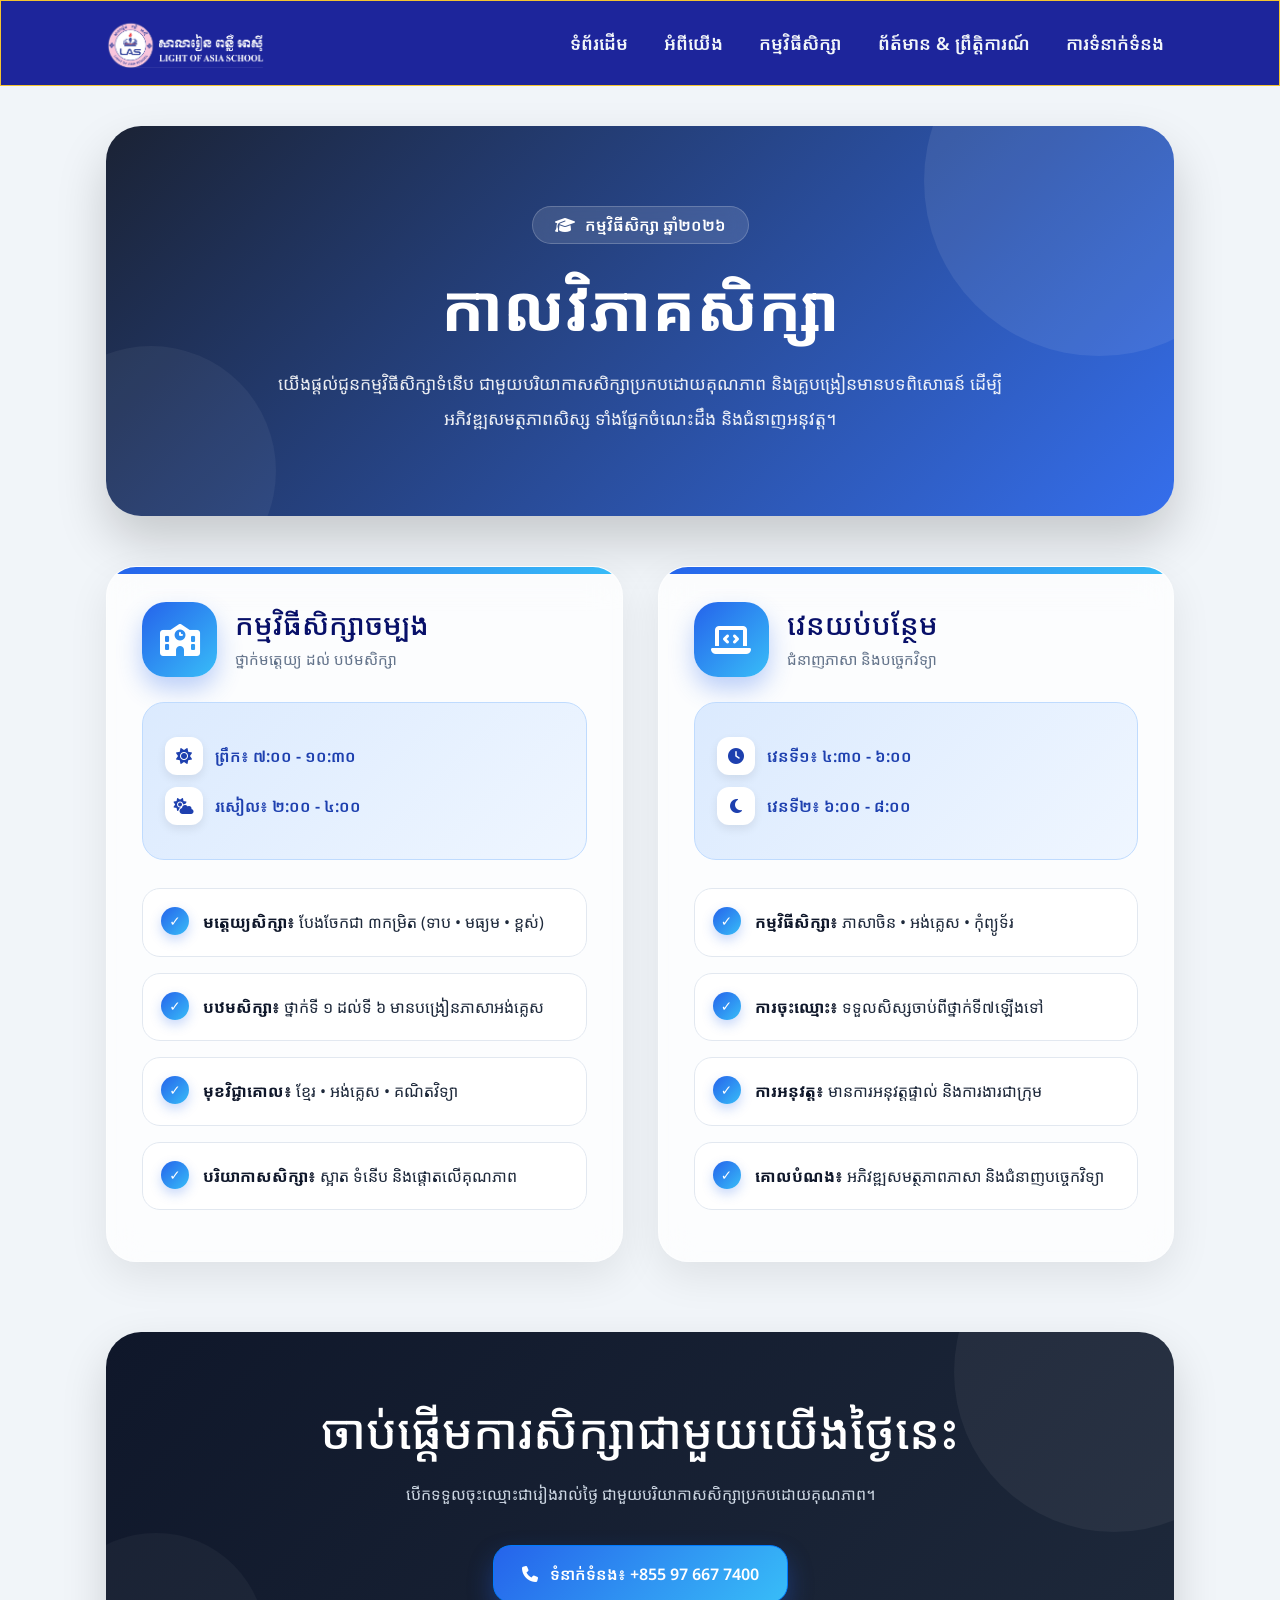
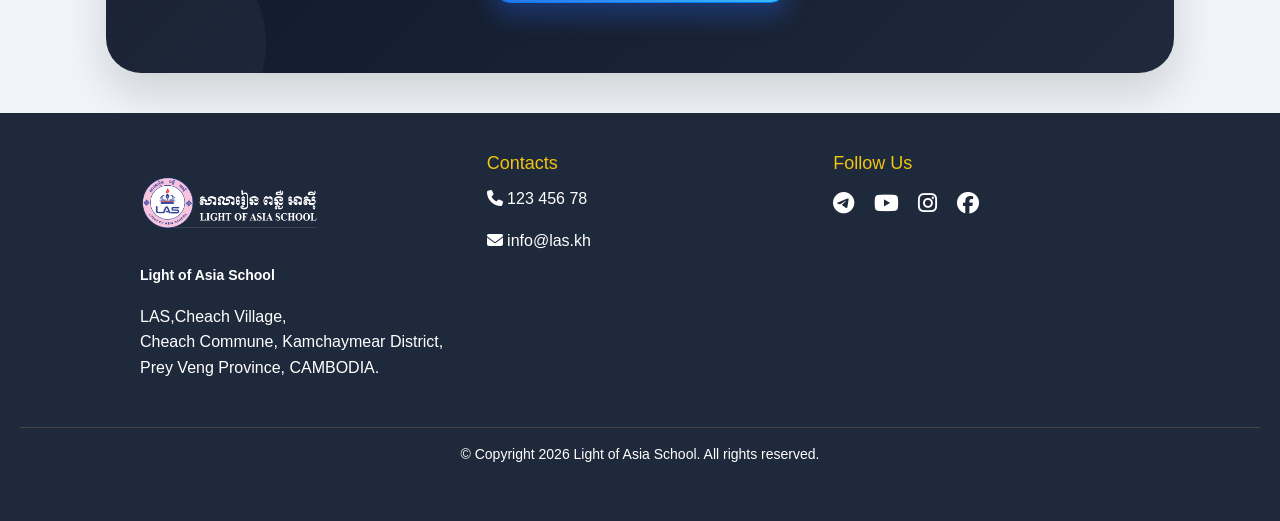
<file: subject/program.html>
<!DOCTYPE html>
<html lang="en">
<head>
  <meta charset="UTF-8" />
  <meta name="viewport" content="width=device-width, initial-scale=1" />
  <title>Light of Asia School</title>
  <link rel="" href="../src/logo/LOGO.gif">
  <script src="../JS/scripts.js"></script>
  <script src="../JS/subject.js"></script>
  <link rel="stylesheet" href="https://cdn.jsdelivr.net/npm/bootstrap-icons@1.10.5/font/bootstrap-icons.css">
 <link rel="stylesheet" href="https://cdnjs.cloudflare.com/ajax/libs/font-awesome/6.4.0/css/all.min.css" integrity="sha512-iecdLmaskl7CVkqkXNQ/ZmCULaM6tU8ZlX/VWcfYbOOl7+O3qNHbv5V9zzTtmI3UksdQRVvoxMfooAoRBv0z+8==" crossorigin="anonymous" referrerpolicy="no-referrer" />
  <head>
        <!-- Bootstrap CSS -->
  <link href="https://cdn.jsdelivr.net/npm/bootstrap@4.6.2/dist/css/bootstrap.min.css" rel="stylesheet">
  <!-- Font Awesome -->
  <link href="https://cdnjs.cloudflare.com/ajax/libs/font-awesome/6.5.0/css/all.min.css" rel="stylesheet">
  <head>
   <link rel="stylesheet" href="../CSS/subject.css">
   <link rel="stylesheet" href="D:\Website of las\news">
  <link rel="stylesheet" href="d:\Website of las\subject">
  <link rel="stylesheet" href="d:\Website of las\HTML">
  </head>
   <link href="https://fonts.googleapis.com/css2?family=Noto+Sans+Khmer:wght@400;600;700&family=Noto+Sans:wght@400;600;700&display=swap" rel="stylesheet">
<style>
  body {
    font-family: "Noto Sans Khmer", "Noto Sans", system-ui, sans-serif;
    
  }
</style>

</head>
<body >
<!-- Header -->
 <header class="site-header">
  <div class="container header-wrapper">
    <a class="brand" href="../HTML/about.html">
      <img src="../src/logo/LOGO.gif" alt="Light of Asia School Logo" class="brand-logo" />
    </a>

    <!-- Hamburger toggle button -->
    <button class="nav-toggle" aria-label="Toggle navigation">
      ☰
    </button>
    <ul class="nav-list">
      <li><a href="../index.html/index.html">ទំព័រដើម</a></li>
      <li><a href="../index.html/about.html">អំពីយើង</a></li>
      <li>
        <a href="../subject/program.html">កម្មវិធីសិក្សា</a>
       
      </li>
      <li><a href="../news/index.html">ព័ត៍មាន &amp; ព្រឹត្តិការណ៍</a></li>
      <li><a href="../index.html/contact.html">ការទំនាក់ទំនង</a></li>
    </ul>
  </div>
</header>

  <div class="container">
    <!-- HERO -->
    <section class="hero">

      <div class="badge">
        <i class="fa-solid fa-graduation-cap"></i>
        កម្មវិធីសិក្សា ឆ្នាំ២០២៦
      </div>

      <h1>កាលវិភាគសិក្សា</h1>

      <p>
        យើងផ្តល់ជូនកម្មវិធីសិក្សាទំនើប
        ជាមួយបរិយាកាសសិក្សាប្រកបដោយគុណភាព
        និងគ្រូបង្រៀនមានបទពិសោធន៍
        ដើម្បីអភិវឌ្ឍសមត្ថភាពសិស្ស
        ទាំងផ្នែកចំណេះដឹង និងជំនាញអនុវត្ត។
      </p>

    </section>

    <!-- GRID -->
    <div class="schedule-grid">

      <!-- CARD 1 -->
      <div class="card">

        <div class="top">

          <div class="icon">
            <i class="fa-solid fa-school"></i>
          </div>

          <div class="title">
            <h2>កម្មវិធីសិក្សាចម្បង</h2>
            <span>ថ្នាក់មត្តេយ្យ ដល់ បឋមសិក្សា</span>
          </div>

        </div>

        <!-- TIME -->
        <div class="time-box">

          <div class="time-item">
            <i class="fa-solid fa-sun"></i>
            ព្រឹក៖ ៧:០០ - ១០:៣០
          </div>

          <div class="time-item">
            <i class="fa-solid fa-cloud-sun"></i>
            រសៀល៖ ២:០០ - ៤:០០
          </div>

        </div>

        <!-- LIST -->
        <ul class="ul">

         <li class="li">
            <strong>មត្តេយ្យសិក្សា៖</strong>
            បែងចែកជា ៣កម្រិត
            (ទាប • មធ្យម • ខ្ពស់)
          </li>

          <li class="li">
            <strong>បឋមសិក្សា៖</strong>
            ថ្នាក់ទី ១ ដល់ទី ៦
            មានបង្រៀនភាសាអង់គ្លេស
          </li>

          <li class="li">
            <strong>មុខវិជ្ជាគោល៖</strong>
            ខ្មែរ • អង់គ្លេស • គណិតវិទ្យា
          </li>

          <li class="li">
            <strong>បរិយាកាសសិក្សា៖</strong>
            ស្អាត ទំនើប និងផ្តោតលើគុណភាព
          </li>

        </ul>

      </div>

      <!-- CARD 2 -->
      <div class="card">

        <div class="top">

          <div class="icon">
            <i class="fa-solid fa-laptop-code"></i>
          </div>

          <div class="title">
            <h2>វេនយប់បន្ថែម</h2>
            <span>ជំនាញភាសា និងបច្ចេកវិទ្យា</span>
          </div>

        </div>

        <!-- TIME -->
        <div class="time-box">

          <div class="time-item">
            <i class="fa-solid fa-clock"></i>
            វេនទី១៖ ៤:៣០ - ៦:០០
          </div>

          <div class="time-item">
            <i class="fa-solid fa-moon"></i>
            វេនទី២៖ ៦:០០ - ៨:០០
          </div>

        </div>

        <!-- LIST -->
        <ul class="ul">

          <li class="li">
            <strong>កម្មវិធីសិក្សា៖</strong>
            ភាសាចិន • អង់គ្លេស • កុំព្យូទ័រ
          </li>

          <li class="li">
            <strong>ការចុះឈ្មោះ៖</strong>
            ទទួលសិស្សចាប់ពីថ្នាក់ទី៧ឡើងទៅ
          </li>

          <li class="li">
            <strong>ការអនុវត្ត៖</strong>
            មានការអនុវត្តផ្ទាល់
            និងការងារជាក្រុម
          </li>

         <li class="li">
            <strong>គោលបំណង៖</strong>
            អភិវឌ្ឍសមត្ថភាពភាសា
            និងជំនាញបច្ចេកវិទ្យា
          </li>

        </ul>

      </div>

    </div>

    <!-- CTA -->
    <section class="section">

      <div class="cta">

        <h2>
          ចាប់ផ្តើមការសិក្សាជាមួយយើងថ្ងៃនេះ
        </h2>

        <p>
          បើកទទួលចុះឈ្មោះជារៀងរាល់ថ្ងៃ
          ជាមួយបរិយាកាសសិក្សាប្រកបដោយគុណភាព។
        </p>

        <a href="+855 97 667 7400" class="btn btn-primary">
          <i class="fa-solid fa-phone"></i>
          ទំនាក់ទំនង៖ +855 97 667 7400
        </a>

      </div>

    </section>

  </div>

 <!-- Responsive Footer -->
<footer class="footer">
  <div class="footer-container">
    <!-- University Info -->
    <div class="footer-section">
      <img src="../src/logo/LOGO.gif" alt="University Logo" class="img">
      <p><strong>Light of Asia School</strong></p>
      <p>
        LAS,Cheach Village,<br>
        Cheach Commune, Kamchaymear District,<br>
        Prey Veng Province, CAMBODIA.
      </p>
    </div>

    <!-- Contact Info -->
    <div class="footer-section">
      <h4>Contacts</h4>
      <p><i class="fas fa-phone"></i> 123 456 78</p>
      <p><i class="fas fa-envelope"></i> info@las.kh</p>
    </div>

    <!-- Social Links -->
    <div class="footer-section">
      <h4>Follow Us</h4>
      <div class="social-icons">
        <a href="#"><i class="fab fa-telegram"></i></a>
        <a href="#"><i class="fab fa-youtube"></i></a>
        <a href="#"><i class="fab fa-instagram"></i></a>
        <a href="#"><i class="fab fa-facebook"></i></a>
      </div>
    </div>
  </div>

  <div class="footer-bottom">
    <p>© Copyright 2026 Light of Asia School. All rights reserved.</p>
  </div>
</footer>
  
</body>
</html>
</file>
<file: CSS/contact.css>
:root {
  --bg: #6f77a9;
  --bg-2: #1d259b;
  --card: #1e293b;
  --text: #f1f5f9;
  --muted: #94a3b8;
  --border: #334155;
 --accent: #f4c430;
  --accent-2: #d7e119;
  --success: #22c55e;
  --shadow: 0 10px 24px rgba(0,0,0,0.12);
}
*,
*::before,
*::after {
  box-sizing: border-box;
}

body {
  margin: 0;
  font-family: "Noto Sans Khmer", "Noto Sans", system-ui, sans-serif;
  color: var(--text);
  background: var(--text);
  line-height: 1.6;
  
}
/* CONTAINER */
.container {
  width: 100%;
  max-width: 1100px;
  margin: 0 auto;
  padding: 0 1rem;
}

/* Header */
.site-header {
  position: sticky;
  top: 0;
  z-index: 1000;
  background: var(--bg-2);
  backdrop-filter: saturate(180%) blur(8px);
  border-bottom: 1px solid var(--border);
  animation: fadeInDown 1s ease forwards;
  border: 1px solid var(--accent);
}

@keyframes fadeInDown {
  from {
    opacity: 0;
    transform: translateY(-20px);
  }
  to {
    opacity: 1;
    transform: translateY(0);
  }
}

.header-wrapper {
  display: grid;
  grid-template-columns: 1fr auto auto;
  align-items: center;
  color: #f9f9f9;
}

.brand-logo {
  width: 160px;
  height: auto;
}
/* End Header */

/* Nav */
.nav {
  max-width: 1100px;
  margin: 0 auto;
  padding: 12px 20px;
  display: flex;
  align-items: center;
  justify-content: space-between;
  gap: 16px;
}

.nav-list {
  display: flex;
  list-style: none;
  margin: 0;
  padding: 0;
  gap: 1rem;
  font-size: 18px;
}

.nav-list a {
  text-decoration: none;
  color: white;
  font-weight: 600;
  padding: 8px 10px;
  border-radius: 8px;
  position: relative;
  transition: color 0.3s ease, transform 0.3s ease;
}

.nav-list a::after {
  content: "";
  position: absolute;
  bottom: -4px;
  left: 0;
  width: 0%;
  height: 2px;
  background: var(--accent);
  transition: width 0.3s ease;
}

.nav-list a:hover::after {
  width: 100%;
}

.nav-list a:hover,
.nav-list a.active {
  border-bottom-color: var(--accent);
  color: var(--accent);
  transform: translateY(-2px);
}

@keyframes pulse {
  0% { transform: scale(1); }
  50% { transform: scale(1.05); }
  100% { transform: scale(1); }
}

/* Layout */
.container {
  width: min(1200px, 92vw);
  margin: 0 auto;
}

/* Global animations */
@keyframes slideUp {
  from {
    opacity: 0;
    transform: translateY(20px);
  }
  to {
    opacity: 1;
    transform: translateY(0);
  }
}
@keyframes fadeUp {
  from {
    opacity: 0;
    transform: translateY(20px);
  }
  to {
    opacity: 1;
    transform: translateY(0);
  }
}

/* ------------------- */
/* Responsive Section  */
/* ------------------- */
@media (max-width: 992px) {
  .header-wrapper {
    grid-template-columns: 1fr auto; /* simplify layout */
  }

  .nav {
    flex-direction: column;
    align-items: flex-start;
    gap: 5px;
  }

  .nav-list {
    flex-wrap: wrap;
    font-size: 16px;
    text-align: center;
  }

  .brand-logo {
    width: 120px; /* shrink logo */
  }
}

@media (max-width: 600px) {
  .nav {
    padding: 8px 12px;
  }

  .nav-list {
    flex-direction: column;
    gap: 0.5rem;
    width: 100%;
  }

  .nav-list a {
    display: block;
    width: 100%;
    text-align: center;
    padding: 12px;
  }

  .dropdown-nav-list {
    position: static; /* stack dropdowns */
    box-shadow: none;
  }
}
   /* Responsive navigation bar */
.nav-toggle {
  display: none;
  font-size: 1.5rem;
  background: none;
  border: none;
  cursor: pointer;
  color: #f1f5f9;
  padding: 0.5rem;
  transition: opacity 0.3s ease;
}

.nav-toggle:hover {
  opacity: 0.8;
}

/* Desktop styles */
.nav-list {
  display: flex;
  list-style: none;
  gap: 1rem;
  margin: 0;
  padding: 0;
  
}

.nav-list li {
  position: relative;
}

.nav-list > li > a {
  text-decoration: none;
  color: #f1f5f9;
  transition: color 0.3s ease;
}

.nav-list > li > a:hover {
  color: #94a3b8;
}

/* Dropdown styles */
.dropdown-nav-list {
  position: absolute;
  top: 100%;
  right: 0;
  background-color: var(--bg);
  list-style: none;
  padding: 0.5rem 0;
  margin: 0.5rem 0 0 0;
  min-width: 180px;
  display: none;
  flex-direction: column;
  border-radius: 4px;
  box-shadow: 0 4px 6px rgba(0, 0, 0, 0.1);
  z-index: 10;
}

.nav-list li:hover > .dropdown-nav-list {
  display: flex;
}

.dropdown-nav-list li a {
  display: block;
  padding: 0.75rem 1.5rem;
  color: #f1f5f9;
  text-decoration: none;
  transition: background-color 0.3s ease;
}

.dropdown-nav-list li a:hover {
  background-color: rgba(148, 163, 184, 0.2);
}

/* Mobile styles */
@media (max-width: 700px) {
  .nav-toggle {
    display: block;
    margin-left: auto;
    
  }

  .nav-list {
    display: none;
    flex-direction: column;
    gap: 0;
    position: absolute;
    top: 100%;
    left: 0;
    right: 0;
    background-color: rgba(31, 45, 77, 0.98);
    width: 100%;
    padding: 1rem 0;
    margin-top: 0.5rem;
    
  }

  .nav-list.active {
    display: flex;
  }

  .nav-list li {
    width: 100%;
  }

  .nav-list > li > a {
    display: block;
    padding: 1rem 1.5rem;
    border-bottom: 1px solid rgba(148, 163, 184, 0.2);
  }

  .nav-list li:last-child > a {
    border-bottom: none;
  }

  .dropdown-nav-list {
    position: static;
    background-color: transparent;
    box-shadow: none;
    padding: 0;
    margin: 0;
    display: none;
    min-width: auto;
  }

  .dropdown-nav-list.active {
    display: flex;
  }

  .dropdown-nav-list li a {
    padding: 0.75rem 1.5rem 0.75rem 3rem;
    border-bottom: 1px solid rgba(148, 163, 184, 0.1);
  }
}

/* ENd responsive */
/* CONTACT SECTION */
.contact-section {
  width: 100%;
  padding: 60px 20px;
}

.header-content {
  text-align: center;
  margin-bottom: 50px;
  animation: fadeInDown 0.8s ease-out;
}

.contact-label {
  color: #2563eb;
  font-size: 14px;
  font-weight: 600;
  text-transform: uppercase;
  margin-bottom: 10px;
}

.main-title {
  font-size: 42px;
  color: #1a202c;
  margin-bottom: 15px;
  font-weight: 700;
  position: relative;
}

.main-title::after {
  content: '';
  position: absolute;
  bottom: -10px;
  left: 50%;
  transform: translateX(-50%);
  width: 60px;
  height: 4px;
  background: linear-gradient(90deg, #2563eb, #06b6d4);
  border-radius: 2px;
}

/* CONTACT CARDS */
.contact-info {
  display: flex;
  flex-direction: column;
  gap: 25px;
}

.info-card {
  display: flex;
  gap: 20px;
  padding: 25px;
  background: white;
  border-radius: 12px;
  box-shadow: 0 4px 15px rgba(0, 0, 0, 0.08);
  cursor: pointer;
}

.icon-wrapper {
  min-width: 50px;
  width: 50px;
  height: 50px;
  background: linear-gradient(135deg, #2563eb, #1e40af);
  border-radius: 50%;
  display: flex;
  align-items: center;
  justify-content: center;
}

.info-content h3 {
  font-size: 16px;
  color: #1a202c;
  margin-bottom: 8px;
  font-weight: 600;
}

.info-content p {
  font-size: 14px;
  color: #64748b;
  line-height: 1.6;
}
/* map responsive */
.map-container {
  position: relative;
  width: 100%;
  padding-bottom: 52%; /* Adjust ratio (height/width) */
  height: 0;
  overflow: hidden;
}

.map-container iframe {
  position: absolute;
  top: 0;
  left: 0;
  width: 100%;
  height: 100%;
}
/* Footer */
.footer {
  background: var(--card);
  color: #fff;
  padding: 40px 20px;
  font-family: Arial, sans-serif;
  width: 100%;
  margin: 0 auto;
  box-sizing: border-box;
}

.footer-container {
  display: flex;
  flex-wrap: wrap;
  justify-content: space-between;
  gap: 40px; /* reduced gap for balance */
  max-width: 1000px; /* use max-width instead of fixed width */
  margin: auto;
}

.footer-section {
  flex: 1 1 250px;
  min-width: 220px;
}

.footer img {
  max-width: 180px;
  margin-bottom: 15px;
}

.footer-logo {
  max-width: 120px;
  margin-bottom: 15px;
}

.footer-section h4 {
  margin-bottom: 12px;
  color: #f1c40f;
  font-size: 18px;
}

.footer-section p {
  margin: 5px 0;
  font-size: 14px;
}

.social-icons a {
  color: #fff;
  font-size: 22px;
  margin-right: 15px;
  transition: color 0.3s, transform 0.3s;
}

.social-icons a:hover {
  color: #f1c40f;
  transform: scale(1.2);
}

.footer-bottom {
  border-top: 1px solid #444;
  margin-top: 30px;
  padding-top: 15px;
  text-align: center;
  font-size: 14px;
}

.footer-bottom a {
  color: #f1c40f;
  text-decoration: none;
  margin: 0 8px;
}

.footer-bottom a:hover {
  text-decoration: underline;
}

/* Responsive */
@media (max-width: 1024px) {
  .footer-container {
    max-width: 90%; /* shrink container on tablets */
    gap: 20px;
  }
}

@media (max-width: 768px) {
  .footer-container {
    flex-direction: column;
    align-items: center;
    text-align: center;
    max-width: 100%;
  }

  .footer-section {
    flex: 1 1 100%;
    max-width: 500px;
  }

  .social-icons a {
    font-size: 20px;
    margin-right: 10px;
  }
}

@media (max-width: 480px) {
  .footer {
    padding: 20px 10px;
  }

  .footer-section h4 {
    font-size: 16px;
  }

  .footer-section p,
  .footer-bottom {
    font-size: 13px;
  }

  .social-icons a {
    font-size: 18px;
    margin-right: 8px;
  }
}
</file>
<file: CSS/news.css>
:root {
  --bg: #6f77a9;
  --bg-2: #1f3c88;
  --footer-bg: #2f5fd0;
  --card: #1e293b;
  --text: #f1f5f9;
  --muted: #94a3b8;
  --border: #334155;
  --accent: #f4c430;
  --accent-2: #d7e119;
  --success: #22c55e;
  --primary-color: #1e3a5f;
  --secondary-color: #2d5a8c;
  --text-dark: #2c3e50;
  --text-light: #7f8c8d;
  --bg-light: #f5f7fa;
  --shadow: 0 10px 24px rgba(0, 0, 0, 0.12);
  --shadow-lg: 0 12px 30px rgba(0, 0, 0, 0.2);
}


body {
  margin: 0;
  font-family: "Noto Sans Khmer", "Noto Sans", system-ui, sans-serif;
  color: var(--bg);
  background: var(--text);
  line-height: 1.6;
}
/* CONTAINER */
.container {
  width: 100%;
  max-width: 1100px;
  margin: 0 auto;
  padding: 0 1rem;
}

/* Header */
.site-header {
  position: sticky;
  top: 0;
  z-index: 1000;
  background: var(--bg-2);
  backdrop-filter: saturate(180%) blur(8px);
  border-bottom: 1px solid var(--border);
  animation: fadeInDown 1s ease forwards;
  border: 1px solid var(--accent);
}

@keyframes fadeInDown {
  from {
    opacity: 0;
    transform: translateY(-20px);
  }
  to {
    opacity: 1;
    transform: translateY(0);
  }
}

.header-wrapper {
  display: grid;
  grid-template-columns: 1fr auto auto;
  align-items: center;
  color: #f9f9f9;
}

.brand-logo {
  width: 160px;
  height: auto;
}
/* End Header */

/* Nav */
.nav {
  max-width: 1100px;
  margin: 0 auto;
  padding: 12px 20px;
  display: flex;
  align-items: center;
  justify-content: space-between;
  gap: 16px;
}

.nav-list {
  display: flex;
  list-style: none;
  margin: 0;
  padding: 0;
  gap: 1rem;
  font-size: 18px;
}

.nav-list a {
  text-decoration: none;
  color: white;
  font-weight: 600;
  padding: 8px 10px;
  border-radius: 8px;
  position: relative;
  transition: color 0.3s ease, transform 0.3s ease;
}

.nav-list a::after {
  content: "";
  position: absolute;
  bottom: -4px;
  left: 0;
  width: 0%;
  height: 2px;
  background: var(--accent);
  transition: width 0.3s ease;
}

.nav-list a:hover::after {
  width: 100%;
}

.nav-list a:hover,
.nav-list a.active {
  border-bottom-color: var(--accent);
  color: var(--accent);
  transform: translateY(-2px);
}

@keyframes pulse {
  0% { transform: scale(1); }
  50% { transform: scale(1.05); }
  100% { transform: scale(1); }
}

/* Layout */
.container {
  width: min(1200px, 92vw);
  margin: 0 auto;
}

/* Global animations */
@keyframes slideUp {
  from {
    opacity: 0;
    transform: translateY(20px);
  }
  to {
    opacity: 1;
    transform: translateY(0);
  }
}
@keyframes fadeUp {
  from {
    opacity: 0;
    transform: translateY(20px);
  }
  to {
    opacity: 1;
    transform: translateY(0);
  }
}

/* ------------------- */
/* Responsive Section  */
/* ------------------- */
@media (max-width: 992px) {
  .header-wrapper {
    grid-template-columns: 1fr auto; /* simplify layout */
  }

  .nav {
    flex-direction: column;
    align-items: flex-start;
    gap: 5px;
  }

  .nav-list {
    flex-wrap: wrap;
    font-size: 16px;
    text-align: center;
  }

  .brand-logo {
    width: 120px; /* shrink logo */
  }
}

@media (max-width: 600px) {
  .nav {
    padding: 8px 12px;
  }

  .nav-list {
    flex-direction: column;
    gap: 0.5rem;
    width: 100%;
  }

  .nav-list a {
    display: block;
    width: 100%;
    text-align: center;
    padding: 12px;
  }

  .dropdown-nav-list {
    position: static; /* stack dropdowns */
    box-shadow: none;
  }
}
   /* Responsive navigation bar */
.nav-toggle {
  display: none;
  font-size: 1.5rem;
  background: none;
  border: none;
  cursor: pointer;
  color: #f1f5f9;
  padding: 0.5rem;
  transition: opacity 0.3s ease;
}

.nav-toggle:hover {
  opacity: 0.8;
}

/* Desktop styles */
.nav-list {
  display: flex;
  list-style: none;
  gap: 1rem;
  margin: 0;
  padding: 0;
  
}

.nav-list li {
  position: relative;
}

.nav-list > li > a {
  text-decoration: none;
  color: #f1f5f9;
  transition: color 0.3s ease;
}

.nav-list > li > a:hover {
  color: #94a3b8;
}

/* Dropdown styles */
.dropdown-nav-list {
  position: absolute;
  top: 100%;
  right: 0;
  background-color: var(--bg);
  list-style: none;
  padding: 0.5rem 0;
  margin: 0.5rem 0 0 0;
  min-width: 180px;
  display: none;
  flex-direction: column;
  border-radius: 4px;
  box-shadow: 0 4px 6px rgba(0, 0, 0, 0.1);
  z-index: 10;
}

.nav-list li:hover > .dropdown-nav-list {
  display: flex;
}

.dropdown-nav-list li a {
  display: block;
  padding: 0.75rem 1.5rem;
  color: #f1f5f9;
  text-decoration: none;
  transition: background-color 0.3s ease;
}

.dropdown-nav-list li a:hover {
  background-color: rgba(148, 163, 184, 0.2);
}

/* Mobile styles */
@media (max-width: 700px) {
  .nav-toggle {
    display: block;
    margin-left: auto;
    
  }

  .nav-list {
    display: none;
    flex-direction: column;
    gap: 0;
    position: absolute;
    top: 100%;
    left: 0;
    right: 0;
    background-color: rgba(31, 45, 77, 0.98);
    width: 100%;
    padding: 1rem 0;
    margin-top: 0.5rem;
    
  }

  .nav-list.active {
    display: flex;
  }

  .nav-list li {
    width: 100%;
  }

  .nav-list > li > a {
    display: block;
    padding: 1rem 1.5rem;
    border-bottom: 1px solid rgba(148, 163, 184, 0.2);
  }

  .nav-list li:last-child > a {
    border-bottom: none;
  }

  .dropdown-nav-list {
    position: static;
    background-color: transparent;
    box-shadow: none;
    padding: 0;
    margin: 0;
    display: none;
    min-width: auto;
  }

  .dropdown-nav-list.active {
    display: flex;
  }

  .dropdown-nav-list li a {
    padding: 0.75rem 1.5rem 0.75rem 3rem;
    border-bottom: 1px solid rgba(148, 163, 184, 0.1);
  }
}

/* ENd responsive */

/* ========== NEWS/HERO SECTION ========== */
.news {
  background: linear-gradient(135deg, var(--primary-color) 0%, var(--secondary-color) 50%, #1a2f4a 100%);
  color: white;
  padding: 80px 20px;
  text-align: center;
  position: relative;
  overflow: hidden;
}

.news::before {
  content: '';
  position: absolute;
  top: 0;
  left: 0;
  right: 0;
  bottom: 0;
  background: url('data:image/svg+xml,<svg xmlns="http://www.w3.org/2000/svg" viewBox="0 0 1200 120"><path d="M0,50 Q300,100 600,50 T1200,50 L1200,120 L0,120 Z" fill="rgba(255,255,255,0.1)"/></svg>');
  background-size: cover;
  animation: wave 15s linear infinite;
}

.news-content {
  position: relative;
  z-index: 2;
  animation: slideDown 0.8s cubic-bezier(0.34, 1.56, 0.64, 1);
}

.news h1 {
  font-size: clamp(2rem, 8vw, 3.5rem);
  font-weight: 800;
  margin-bottom: 15px;
  letter-spacing: -1px;
}

.news p {
  font-size: 1.1rem;
  opacity: 0.95;
  max-width: 600px;
  margin: 0 auto;
  line-height: 1.6;
}

.news .highlight {
  color: var(--accent);
  font-weight: 700;
}

/* ========== CARDS GRID ========== */
.cards-grid {
  margin: 50px auto;
  display: grid;
  grid-template-columns: repeat(auto-fit, minmax(300px, 1fr));
  gap: 24px;
  margin-bottom: 50px;
  animation: fadeIn 0.6s ease-out 0.1s both;
}

.card {
  background: white;
  border-radius: 12px;
  overflow: hidden;
  box-shadow: 0 4px 15px rgba(0, 0, 0, 0.1);
  transition: all 0.4s cubic-bezier(0.34, 1.56, 0.64, 1);
  animation: fadeInUp 0.6s ease-out both;
  cursor: pointer;
  position: relative;
  display: flex;
  flex-direction: column;
  border: 1px solid #f0f0f0;
}

.card:nth-child(1) { animation-delay: 0s; }
.card:nth-child(2) { animation-delay: 0.1s; }
.card:nth-child(3) { animation-delay: 0.2s; }
.card:nth-child(4) { animation-delay: 0.3s; }
.card:nth-child(5) { animation-delay: 0.4s; }
.card:nth-child(6) { animation-delay: 0.5s; }

.card:hover {
  transform: translateY(-10px);
  box-shadow: var(--shadow-lg);
  border-color: var(--accent);
}

.card-img {
  position: relative;
  overflow: hidden;
  height: 200px;
  /* background: linear-gradient(135deg, #667eea 0%, #764ba2 100%); */
}

.card-img img {
  width: 100%;
  height: 100%;
  object-fit: fill;
  transition: transform 0.5s ease;
}

.card:hover .card-img img {
  transform: scale(1.1);
}

.badge {
  position: absolute;
  top: 12px;
  left: 12px;
  background: var(--secondary-color);
  color: white;
  padding: 6px 14px;
  border-radius: 20px;
  font-size: 0.75rem;
  font-weight: 700;
  text-transform: uppercase;
  z-index: 5;
  box-shadow: 0 2px 8px rgba(0, 0, 0, 0.15);
}

.badge.featured {
  background: var(--accent);
  color: var(--primary-color);
}

.like-btn {
  position: absolute;
  top: 12px;
  right: 12px;
  width: 40px;
  height: 40px;
  background: white;
  border: none;
  border-radius: 50%;
  cursor: pointer;
  display: flex;
  align-items: center;
  justify-content: center;
  font-size: 1.1rem;
  transition: all 0.3s ease;
  box-shadow: 0 4px 12px rgba(0, 0, 0, 0.15);
  z-index: 5;
  color: #333;
}

.like-btn:hover {
  background: var(--accent);
  transform: scale(1.1);
  color: white;
}

.like-btn.liked {
  color: #e74c3c;
}

.card-body {
  padding: 20px;
  flex-grow: 1;
  display: flex;
  flex-direction: column;
}

.card-meta {
  font-size: 0.85rem;
  color: var(--text-light);
  margin-bottom: 10px;
  display: flex;
  align-items: center;
  gap: 6px;
}

.card-meta i {
  color: var(--secondary-color);
}

.card-title {
  font-size: 1.15rem;
  font-weight: 700;
  color: var(--text-dark);
  margin-bottom: 10px;
  line-height: 1.3;
  transition: color 0.3s ease;
 
}

.card:hover .card-title {
  color: var(--secondary-color);
}

.card-desc {
  font-size: 0.9rem;
  color: var(--text-light);
  line-height: 1.5;
  margin-bottom: 15px;
  flex-grow: 1;
   text-align:justify;
}

.card-link {
  color: var(--secondary-color);
  text-decoration: none;
  font-weight: 700;
  font-size: 0.9rem;
  transition: all 0.3s ease;
  display: inline-flex;
  align-items: center;
  gap: 6px;
}

.card-link:hover {
  color: var(--primary-color);
  gap: 10px;
}


/* Footer */
.footer {
  background: var(--card);
  color: #fff;
  padding: 40px 20px;
  font-family: Arial, sans-serif;
  width: 100%;
  margin: 0 auto;
  box-sizing: border-box;
}

.footer-container {
  display: flex;
  flex-wrap: wrap;
  justify-content: space-between;
  gap: 40px; /* reduced gap for balance */
  max-width: 1000px; /* use max-width instead of fixed width */
  margin: auto;
}

.footer-section {
  flex: 1 1 250px;
  min-width: 220px;
}

.footer img {
  max-width: 180px;
  margin-bottom: 15px;
}

.footer-logo {
  max-width: 120px;
  margin-bottom: 15px;
}

.footer-section h4 {
  margin-bottom: 12px;
  color: #f1c40f;
  font-size: 18px;
}

.footer-section p {
  margin: 5px 0;
  font-size: 14px;
}

.social-icons a {
  color: #fff;
  font-size: 22px;
  margin-right: 15px;
  transition: color 0.3s, transform 0.3s;
}

.social-icons a:hover {
  color: #f1c40f;
  transform: scale(1.2);
}

.footer-bottom {
  border-top: 1px solid #444;
  margin-top: 30px;
  padding-top: 15px;
  text-align: center;
  font-size: 14px;
}

.footer-bottom a {
  color: #f1c40f;
  text-decoration: none;
  margin: 0 8px;
}

.footer-bottom a:hover {
  text-decoration: underline;
}

/* Responsive */
@media (max-width: 1024px) {
  .footer-container {
    max-width: 90%; /* shrink container on tablets */
    gap: 20px;
  }
}

@media (max-width: 768px) {
  .footer-container {
    flex-direction: column;
    align-items: center;
    text-align: center;
    max-width: 100%;
  }

  .footer-section {
    flex: 1 1 100%;
    max-width: 500px;
  }

  .social-icons a {
    font-size: 20px;
    margin-right: 10px;
  }
}

@media (max-width: 480px) {
  .footer {
    padding: 20px 10px;
  }

  .footer-section h4 {
    font-size: 16px;
  }

  .footer-section p,
  .footer-bottom {
    font-size: 13px;
  }

  .social-icons a {
    font-size: 18px;
    margin-right: 8px;
  }
}
</file>
<file: CSS/news123.css>
:root {
 --bg: #6f77a9;
  --bg-2: #1f3c88;
  --footer-bg: #2f5fd0;
  --card: #1e293b;
  --text: #f1f5f9;
  --muted: #94a3b8;
  --border: #334155;
  --accent: #f4c430;
  --accent-2: #d7e119;
  --success: #22c55e;
  --primary-color: #1e3a5f;
  --secondary-color: #2d5a8c;
  --text-dark: #2c3e50;
  --text-light: #7f8c8d;
  --bg-light: #f5f7fa;
  --shadow: 0 10px 24px rgba(0, 0, 0, 0.12);
  --shadow-lg: 0 12px 30px rgba(0, 0, 0, 0.2);
}


body {
  margin: 0;
  font-family: "Noto Sans Khmer", "Noto Sans", system-ui, sans-serif;
  color: var(--bg);
  background: var(--text);
  line-height: 1.6;
}

/* CONTAINER */
.container {
  width: 100%;
  max-width: 1100px;
  margin: 0 auto;
  padding: 0 1rem;
}

/* Header */
.site-header {
  position: sticky;
  top: 0;
  z-index: 1000;
  background: var(--bg-2);
  backdrop-filter: saturate(180%) blur(8px);
  border-bottom: 1px solid var(--border);
  animation: fadeInDown 1s ease forwards;
  border: 1px solid var(--accent);
}

@keyframes fadeInDown {
  from {
    opacity: 0;
    transform: translateY(-20px);
  }
  to {
    opacity: 1;
    transform: translateY(0);
  }
}

.header-wrapper {
  display: grid;
  grid-template-columns: 1fr auto auto;
  align-items: center;
  color: #f9f9f9;
}

.brand-logo {
  width: 160px;
  height: auto;
}
/* End Header */

/* Nav */
.nav {
  max-width: 1100px;
  margin: 0 auto;
  padding: 12px 20px;
  display: flex;
  align-items: center;
  justify-content: space-between;
  gap: 16px;
}

.nav-list {
  display: flex;
  list-style: none;
  margin: 0;
  padding: 0;
  gap: 1rem;
  font-size: 18px;
}

.nav-list a {
  text-decoration: none;
  color: white;
  font-weight: 600;
  padding: 8px 10px;
  border-radius: 8px;
  position: relative;
  transition: color 0.3s ease, transform 0.3s ease;
}

.nav-list a::after {
  content: "";
  position: absolute;
  bottom: -4px;
  left: 0;
  width: 0%;
  height: 2px;
  background: var(--accent);
  transition: width 0.3s ease;
}

.nav-list a:hover::after {
  width: 100%;
}

.nav-list a:hover,
.nav-list a.active {
  border-bottom-color: var(--accent);
  color: var(--accent);
  transform: translateY(-2px);
}

@keyframes pulse {
  0% { transform: scale(1); }
  50% { transform: scale(1.05); }
  100% { transform: scale(1); }
}

/* Layout */
.container {
  width: min(1200px, 92vw);
  margin: 0 auto;
}

/* Global animations */
@keyframes slideUp {
  from {
    opacity: 0;
    transform: translateY(20px);
  }
  to {
    opacity: 1;
    transform: translateY(0);
  }
}
@keyframes fadeUp {
  from {
    opacity: 0;
    transform: translateY(20px);
  }
  to {
    opacity: 1;
    transform: translateY(0);
  }
}

/* ------------------- */
/* Responsive Section  */
/* ------------------- */
@media (max-width: 992px) {
  .header-wrapper {
    grid-template-columns: 1fr auto; /* simplify layout */
  }

  .nav {
    flex-direction: column;
    align-items: flex-start;
    gap: 5px;
  }

  .nav-list {
    flex-wrap: wrap;
    font-size: 16px;
    text-align: center;
  }

  .brand-logo {
    width: 120px; /* shrink logo */
  }
}

@media (max-width: 600px) {
  .nav {
    padding: 8px 12px;
  }

  .nav-list {
    flex-direction: column;
    gap: 0.5rem;
    width: 100%;
  }

  .nav-list a {
    display: block;
    width: 100%;
    text-align: center;
    padding: 12px;
  }

  .dropdown-nav-list {
    position: static; /* stack dropdowns */
    box-shadow: none;
  }
}
   /* Responsive navigation bar */
.nav-toggle {
  display: none;
  font-size: 1.5rem;
  background: none;
  border: none;
  cursor: pointer;
  color: #f1f5f9;
  padding: 0.5rem;
  transition: opacity 0.3s ease;
}

.nav-toggle:hover {
  opacity: 0.8;
}

/* Desktop styles */
.nav-list {
  display: flex;
  list-style: none;
  gap: 1rem;
  margin: 0;
  padding: 0;
  
}

.nav-list li {
  position: relative;
}

.nav-list > li > a {
  text-decoration: none;
  color: #f1f5f9;
  transition: color 0.3s ease;
}

.nav-list > li > a:hover {
  color: #94a3b8;
}

/* Dropdown styles */
.dropdown-nav-list {
  position: absolute;
  top: 100%;
  right: 0;
  background-color: var(--bg);
  list-style: none;
  padding: 0.5rem 0;
  margin: 0.5rem 0 0 0;
  min-width: 180px;
  display: none;
  flex-direction: column;
  border-radius: 4px;
  box-shadow: 0 4px 6px rgba(0, 0, 0, 0.1);
  z-index: 10;
}

.nav-list li:hover > .dropdown-nav-list {
  display: flex;
}

.dropdown-nav-list li a {
  display: block;
  padding: 0.75rem 1.5rem;
  color: #f1f5f9;
  text-decoration: none;
  transition: background-color 0.3s ease;
}

.dropdown-nav-list li a:hover {
  background-color: rgba(148, 163, 184, 0.2);
}

/* Mobile styles */
@media (max-width: 700px) {
  .nav-toggle {
    display: block;
    margin-left: auto;
    
  }

  .nav-list {
    display: none;
    flex-direction: column;
    gap: 0;
    position: absolute;
    top: 100%;
    left: 0;
    right: 0;
    background-color: rgba(31, 45, 77, 0.98);
    width: 100%;
    padding: 1rem 0;
    margin-top: 0.5rem;
    
  }

  .nav-list.active {
    display: flex;
  }

  .nav-list li {
    width: 100%;
  }

  .nav-list > li > a {
    display: block;
    padding: 1rem 1.5rem;
    border-bottom: 1px solid rgba(148, 163, 184, 0.2);
  }

  .nav-list li:last-child > a {
    border-bottom: none;
  }

  .dropdown-nav-list {
    position: static;
    background-color: transparent;
    box-shadow: none;
    padding: 0;
    margin: 0;
    display: none;
    min-width: auto;
  }

  .dropdown-nav-list.active {
    display: flex;
  }

  .dropdown-nav-list li a {
    padding: 0.75rem 1.5rem 0.75rem 3rem;
    border-bottom: 1px solid rgba(148, 163, 184, 0.1);
  }
}

/* ENd responsive */
/* btn back */
.backbtn {
  display: inline-block;
  padding: 10px 20px;
  color: rgb(18, 64, 163);
  text-decoration: none;
  border-radius: 5px;
  font-family: "Khmer os siemreap";
  text-decoration: none;
  list-style: none;
  gap: 50px;
  font-size: 18px;
}


/* end buttonback */
/* Card */
.newread {
  width: 1000px;
  background: var(--card);
  border-radius: 14px;
  overflow: hidden;
  box-shadow: 0 0 10px rgba(0,0,0,0.4);
  margin: 10px auto;
}

/* Cover */
.newsimg {
  width: 100%;
  height: 520px;
  object-fit: cover;
}

/* Body */
.body {
  padding: 16px;
}

/* Share */
.share {
  display: flex;
  gap: 8px;
  margin-bottom: 10px;
}

.share i {
  background: #2f2fba;
  color: var(--bg-light);
  padding: 8px;
  border-radius: 50%;
  font-size: 12px;
  cursor: pointer;
  transition: 0.2s;
}

.share i:hover {
  background: var(--blue);
  color: rgb(255, 255, 255);
}

/* Title */
.newstitle {
  font-size: 30px;
  color: rgb(233, 248, 255);
  margin-bottom: 10px;
  font-weight: 700;
  font-family: "Khmer os Moulight;
}

/* Content */
.contentnews {
  font-size: 14px;
  color: #f9f4f4;
  line-height: 1.7;
}

.contentnews p {
  margin-bottom: 8px;
    font-size: 15px;
    text-align: justify;
    font-weight: 500;
  }


/* Related */
.related {
  padding: 16px;
  border-top: 1px solid #1f2937;
}

.related h2 {
  font-size: 14px;
  color: var(--text);
  margin-bottom: 10px;
}

/* Grid News */
.gridnews {
  display: grid;
  grid-template-columns: repeat(3, 1fr);
  gap: 6px;
}

.gridnews img {
  margin: 2px;
  width: 100%;
  height: 200px;
  object-fit: cover;
  border-radius: 6px;
  transition: 0.3s;
}

.gridnews img:hover {
  transform: scale(1.05);
}

/* button */
.bton {
  display: flex;
  align-items: center;
  gap: 10px;
  padding: 14px;
  border-top: 1px solid #1f2937;
}

.bton img {
  width: 55px;
  height: 40px;
  border-radius: 50%;
}

.bton h3 {
  margin: 20px 0 0 0;
  font-size: 13px;
  color: var(--text);
}

.bton p {
  font-size: 11px;
  color: var(--muted);
}

/* Responsive */
@media (max-width: 1024px) {
  .newread {
    width: 90%;
  }
  .newsimg {
    height: 400px;
  }
}

@media (max-width: 768px) {
  .newread {
    width: 95%;
  }
  .newsimg {
    height: 300px;
  }
  .gridnews {
    grid-template-columns: repeat(2, 1fr);
  }
  .newstitle {
    font-size: 16px;
  }
  .contentnews {
    font-size: 13px;
  }
}

@media (max-width: 480px) {
  .newsimg {
    height: 220px;
  }
  .gridnews {
    grid-template-columns: 1fr;
  }
  .newstitle {
    font-size: 15px;
  }
  .contentnews {
    font-size: 12px;
  }
  .share i {
    font-size: 10px;
    padding: 6px;
  }
}


/* ========== CARDS GRID ========== */
.cards-grid {
  margin: 50px auto;
  display: grid;
  grid-template-columns: repeat(auto-fit, minmax(300px, 1fr));
  gap: 24px;
  margin-bottom: 50px;
  animation: fadeIn 0.6s ease-out 0.1s both;
}

.card {
  background: white;
  border-radius: 12px;
  overflow: hidden;
  box-shadow: 0 4px 15px rgba(0, 0, 0, 0.1);
  transition: all 0.4s cubic-bezier(0.34, 1.56, 0.64, 1);
  animation: fadeInUp 0.6s ease-out both;
  cursor: pointer;
  position: relative;
  display: flex;
  flex-direction: column;
  border: 1px solid #f0f0f0;
}

.card:nth-child(1) { animation-delay: 0s; }
.card:nth-child(2) { animation-delay: 0.1s; }
.card:nth-child(3) { animation-delay: 0.2s; }
.card:nth-child(4) { animation-delay: 0.3s; }
.card:nth-child(5) { animation-delay: 0.4s; }
.card:nth-child(6) { animation-delay: 0.5s; }

.card:hover {
  transform: translateY(-10px);
  box-shadow: var(--shadow-lg);
  border-color: var(--accent);
}

.card-img {
  position: relative;
  overflow: hidden;
  height: 200px;
  /* background: linear-gradient(135deg, #667eea 0%, #764ba2 100%); */
}

.card-img img {
  width: 100%;
  height: 100%;
  object-fit: fill;
  transition: transform 0.5s ease;
}

.card:hover .card-img img {
  transform: scale(1.1);
}

.badge {
  position: absolute;
  top: 12px;
  left: 12px;
  background: var(--secondary-color);
  color: white;
  padding: 6px 14px;
  border-radius: 20px;
  font-size: 0.75rem;
  font-weight: 700;
  text-transform: uppercase;
  z-index: 5;
  box-shadow: 0 2px 8px rgba(0, 0, 0, 0.15);
}

.badge.featured {
  background: var(--accent);
  color: var(--primary-color);
}

.like-btn {
  position: absolute;
  top: 12px;
  right: 12px;
  width: 40px;
  height: 40px;
  background: white;
  border: none;
  border-radius: 50%;
  cursor: pointer;
  display: flex;
  align-items: center;
  justify-content: center;
  font-size: 1.1rem;
  transition: all 0.3s ease;
  box-shadow: 0 4px 12px rgba(0, 0, 0, 0.15);
  z-index: 5;
  color: #333;
}

.like-btn:hover {
  background: var(--accent);
  transform: scale(1.1);
  color: white;
}

.like-btn.liked {
  color: #e74c3c;
}

.card-body {
  padding: 20px;
  flex-grow: 1;
  display: flex;
  flex-direction: column;
}

.card-meta {
  font-size: 0.85rem;
  color: var(--muted);
  margin-bottom: 10px;
  display: flex;
  align-items: center;
  gap: 6px;
}

.card-meta i {
  color: var(--secondary-color);
}

.card-title {
  font-size: 1.15rem;
  font-weight: 700;
  color: var(--text-dark);
  margin-bottom: 10px;
  line-height: 1.3;
  transition: color 0.3s ease;
 
}

.card:hover .card-title {
  color: var(--secondary-color);
}

.card-desc {
  font-size: 0.9rem;
  color: var(--text-light);
  line-height: 1.5;
  margin-bottom: 15px;
  flex-grow: 1;
   text-align:justify;
}

.card-link {
  color: var(--secondary-color);
  text-decoration: none;
  font-weight: 700;
  font-size: 0.9rem;
  transition: all 0.3s ease;
  display: inline-flex;
  align-items: center;
  gap: 6px;
}

.card-link:hover {
  color: var(--primary-color);
  gap: 10px;
}


/* Footer */
.footer {
  background: var(--card);
  color: #fff;
  padding: 40px 20px;
  font-family: Arial, sans-serif;
  width: 100%;
  margin: 0 auto;
  box-sizing: border-box;
}

.footer-container {
  display: flex;
  flex-wrap: wrap;
  justify-content: space-between;
  gap: 40px; /* reduced gap for balance */
  max-width: 1000px; /* use max-width instead of fixed width */
  margin: auto;
}

.footer-section {
  flex: 1 1 250px;
  min-width: 220px;
}

.footer img {
  max-width: 180px;
  margin-bottom: 15px;
}

.footer-logo {
  max-width: 120px;
  margin-bottom: 15px;
}

.footer-section h4 {
  margin-bottom: 12px;
  color: #f1c40f;
  font-size: 18px;
}

.footer-section p {
  margin: 5px 0;
  font-size: 14px;
}

.social-icons a {
  color: #fff;
  font-size: 22px;
  margin-right: 15px;
  transition: color 0.3s, transform 0.3s;
}

.social-icons a:hover {
  color: #f1c40f;
  transform: scale(1.2);
}

.footer-bottom {
  border-top: 1px solid #444;
  margin-top: 30px;
  padding-top: 15px;
  text-align: center;
  font-size: 14px;
}

.footer-bottom a {
  color: #f1c40f;
  text-decoration: none;
  margin: 0 8px;
}

.footer-bottom a:hover {
  text-decoration: underline;
}

/* Responsive */
@media (max-width: 1024px) {
  .footer-container {
    max-width: 90%; /* shrink container on tablets */
    gap: 20px;
  }
}

@media (max-width: 768px) {
  .footer-container {
    flex-direction: column;
    align-items: center;
    text-align: center;
    max-width: 100%;
  }

  .footer-section {
    flex: 1 1 100%;
    max-width: 500px;
  }

  .social-icons a {
    font-size: 20px;
    margin-right: 10px;
  }
}

@media (max-width: 480px) {
  .footer {
    padding: 20px 10px;
  }

  .footer-section h4 {
    font-size: 16px;
  }

  .footer-section p,
  .footer-bottom {
    font-size: 13px;
  }

  .social-icons a {
    font-size: 18px;
    margin-right: 8px;
  }
}



/* ==================== RESPONSIVE DESIGN ==================== */
@media (max-width: 1024px) {
  .container-main {
    grid-template-columns: 1fr;
    gap: 1rem;
    padding: 1rem;
  }

  .header h1 {
    font-size: 2rem;
  }
}

@media (max-width: 768px) {
  .header-wrapper {
    grid-template-columns: 1fr auto;
  }

  .container-main {
    padding: 0.75rem;
  }

  .header h1 {
    font-size: 1.7rem;
  }

  .content-text p {
    text-align: left;
    font-size: 0.9rem;
  }

  .related-images {
    grid-template-columns: repeat(2, 1fr);
    gap: 0.6rem;
  }

  .thumbnail-container {
    grid-template-columns: repeat(4, 1fr);
    gap: 0.5rem;
  }

  .social-icon {
    width: 35px;
    height: 35px;
    font-size: 0.85rem;
  }

  .footer-container {
    flex-direction: column;
    align-items: center;
    text-align: center;
  }
}

@media (max-width: 480px) {
  .container-main {
    padding: 0.5rem;
    gap: 1rem;
  }

  .header {
    margin-bottom: 0.8rem;
    padding-bottom: 0.6rem;
  }

  .header h1 {
    font-size: 1.4rem;
    margin-bottom: 0.3rem;
  }

  .date {
    font-size: 0.85rem;
  }

  .content-text h2 {
    font-size: 1.1rem;
    margin-bottom: 0.6rem;
  }

  .content-text p {
    font-size: 0.9rem;
    margin-bottom: 0.6rem;
  }

  .related-section {
    padding: 0.9rem;
  }

  .related-section h3 {
    font-size: 1rem;
    margin-bottom: 0.6rem;
  }

  .related-images {
    grid-template-columns: repeat(2, 1fr);
    gap: 0.5rem;
  }

  .organization {
    padding: 0.9rem;
  }

  .nav-btn {
    width: 38px;
    height: 38px;
    font-size: 0.9rem;
  }

  .gallery-controls {
    gap: 0.6rem;
  }

  .social-icon {
    width: 33px;
    height: 33px;
    font-size: 0.8rem;
  }

  .social-links {
    gap: 0.5rem;
  }

  .thumbnail-container {
    grid-template-columns: repeat(4, 1fr);
    gap: 0.4rem;
  }

  .main-image-container {
    margin-bottom: 0.8rem;
  }

  .cards-grid {
    grid-template-columns: 1fr;
  }
}

@media (max-width: 360px) {
  .header h1 {
    font-size: 1.2rem;
  }

  .related-images {
    grid-template-columns: 1fr;
  }

  .thumbnail-container {
    grid-template-columns: repeat(2, 1fr);
  }

  .nav-list {
    gap: 0.5rem;
  }

  .main-title {
    font-size: 1.3rem;
  }
}
</file>
<file: CSS/subject.css>
:root {
  --bg: #6f77a9;
  --bg-2: #1d259b;
  --card: #1e293b;
  --text: #f1f5f9;
  --muted: #94a3b8;
  --border: #334155;
 --accent: #f4c430;
  --accent-2: #d7e119;
  --gradient: linear-gradient(135deg, #2563eb, #38bdf8);
  --secondary: #081069;
  --primary: #2563eb;
  --shadow: 0 10px 24px rgba(0,0,0,0.12);
}
*,
*::before,
*::after {
  box-sizing: border-box;
}

body {
  margin: 0;
  font-family: "Noto Sans Khmer", "Noto Sans", system-ui, sans-serif;
  color: var(--text);
  background: var(--text);
  line-height: 1.6;
  
}
/* CONTAINER */
.container {
  width: 100%;
  max-width: 1100px;
  margin: 0 auto;
  padding: 0 1rem;
}

/* Header */
.site-header {
  position: sticky;
  top: 0;
  z-index: 1000;
  background: var(--bg-2);
  backdrop-filter: saturate(180%) blur(8px);
  border-bottom: 1px solid var(--border);
  animation: fadeInDown 1s ease forwards;
  border: 1px solid var(--accent);
}

@keyframes fadeInDown {
  from {
    opacity: 0;
    transform: translateY(-20px);
  }
  to {
    opacity: 1;
    transform: translateY(0);
  }
}

.header-wrapper {
  display: grid;
  grid-template-columns: 1fr auto auto;
  align-items: center;
  color: #f9f9f9;
}

.brand-logo {
  width: 160px;
  height: auto;
}
/* End Header */

/* Nav */
.nav {
  max-width: 1100px;
  margin: 0 auto;
  padding: 12px 20px;
  display: flex;
  align-items: center;
  justify-content: space-between;
  gap: 16px;
}

.nav-list {
  display: flex;
  list-style: none;
  margin: 0;
  padding: 0;
  gap: 1rem;
  font-size: 18px;
}

.nav-list a {
  text-decoration: none;
  color: white;
  font-weight: 600;
  padding: 8px 10px;
  border-radius: 8px;
  position: relative;
  transition: color 0.3s ease, transform 0.3s ease;
}

.nav-list a::after {
  content: "";
  position: absolute;
  bottom: -4px;
  left: 0;
  width: 0%;
  height: 2px;
  background: var(--accent);
  transition: width 0.3s ease;
}

.nav-list a:hover::after {
  width: 100%;
}

.nav-list a:hover,
.nav-list a.active {
  border-bottom-color: var(--accent);
  color: var(--accent);
  transform: translateY(-2px);
}

@keyframes pulse {
  0% { transform: scale(1); }
  50% { transform: scale(1.05); }
  100% { transform: scale(1); }
}

/* Layout */
.container {
  width: min(1200px, 92vw);
  margin: 0 auto;
}

/* Global animations */
@keyframes slideUp {
  from {
    opacity: 0;
    transform: translateY(20px);
  }
  to {
    opacity: 1;
    transform: translateY(0);
  }
}
@keyframes fadeUp {
  from {
    opacity: 0;
    transform: translateY(20px);
  }
  to {
    opacity: 1;
    transform: translateY(0);
  }
}

/* ------------------- */
/* Responsive Section  */
/* ------------------- */
@media (max-width: 992px) {
  .header-wrapper {
    grid-template-columns: 1fr auto; /* simplify layout */
  }

  .nav {
    flex-direction: column;
    align-items: flex-start;
    gap: 5px;
  }

  .nav-list {
    flex-wrap: wrap;
    font-size: 16px;
    text-align: center;
  }

  .brand-logo {
    width: 120px; /* shrink logo */
  }
}

@media (max-width: 600px) {
  .nav {
    padding: 8px 12px;
  }

  .nav-list {
    flex-direction: column;
    gap: 0.5rem;
    width: 100%;
  }

  .nav-list a {
    display: block;
    width: 100%;
    text-align: center;
    padding: 12px;
  }

  .dropdown-nav-list {
    position: static; /* stack dropdowns */
    box-shadow: none;
  }
}
   /* Responsive navigation bar */
.nav-toggle {
  display: none;
  font-size: 1.5rem;
  background: none;
  border: none;
  cursor: pointer;
  color: #f1f5f9;
  padding: 0.5rem;
  transition: opacity 0.3s ease;
}

.nav-toggle:hover {
  opacity: 0.8;
}

/* Desktop styles */
.nav-list {
  display: flex;
  list-style: none;
  gap: 1rem;
  margin: 0;
  padding: 0;
  
}

.nav-list li {
  position: relative;
}

.nav-list > li > a {
  text-decoration: none;
  color: #f1f5f9;
  transition: color 0.3s ease;
}

.nav-list > li > a:hover {
  color: #94a3b8;
}

/* Dropdown styles */
.dropdown-nav-list {
  position: absolute;
  top: 100%;
  right: 0;
  background-color: var(--bg);
  list-style: none;
  padding: 0.5rem 0;
  margin: 0.5rem 0 0 0;
  min-width: 180px;
  display: none;
  flex-direction: column;
  border-radius: 4px;
  box-shadow: 0 4px 6px rgba(0, 0, 0, 0.1);
  z-index: 10;
}

.nav-list li:hover > .dropdown-nav-list {
  display: flex;
}

.dropdown-nav-list li a {
  display: block;
  padding: 0.75rem 1.5rem;
  color: #f1f5f9;
  text-decoration: none;
  transition: background-color 0.3s ease;
}

.dropdown-nav-list li a:hover {
  background-color: rgba(148, 163, 184, 0.2);
}

/* Mobile styles */
@media (max-width: 700px) {
  .nav-toggle {
    display: block;
    margin-left: auto;
    
  }

  .nav-list {
    display: none;
    flex-direction: column;
    gap: 0;
    position: absolute;
    top: 100%;
    left: 0;
    right: 0;
    background-color: rgba(31, 45, 77, 0.98);
    width: 100%;
    padding: 1rem 0;
    margin-top: 0.5rem;
    
  }

  .nav-list.active {
    display: flex;
  }

  .nav-list li {
    width: 100%;
  }

  .nav-list > li > a {
    display: block;
    padding: 1rem 1.5rem;
    border-bottom: 1px solid rgba(148, 163, 184, 0.2);
  }

  .nav-list li:last-child > a {
    border-bottom: none;
  }

  .dropdown-nav-list {
    position: static;
    background-color: transparent;
    box-shadow: none;
    padding: 0;
    margin: 0;
    display: none;
    min-width: auto;
  }

  .dropdown-nav-list.active {
    display: flex;
  }

  .dropdown-nav-list li a {
    padding: 0.75rem 1.5rem 0.75rem 3rem;
    border-bottom: 1px solid rgba(148, 163, 184, 0.1);
  }
}

/* ENd responsive */
/* HERO */

.hero{
  position:relative;
  overflow:hidden;
  border-radius:35px;
  padding:80px 40px;
  margin-bottom:50px;

  background:
  linear-gradient(
  135deg,
  rgba(15,23,42,.95),
  rgba(37,99,235,.92));

  color:white;
  text-align:center;

  box-shadow:
  0 25px 50px rgba(0,0,0,.18);
  margin-top:40px;
  isolation:isolate;
}

.hero::before{
  content:"";
  position:absolute;
  width:350px;
  height:350px;
  background:rgba(255,255,255,.08);
  border-radius:50%;
  top:-120px;
  right:-100px;
  pointer-events:none;
}

.hero::after{
  content:"";
  position:absolute;
  width:250px;
  height:250px;
  background:rgba(255,255,255,.05);
  border-radius:50%;
  bottom:-80px;
  left:-80px;
  pointer-events:none;
}

.hero > *{
  position:relative;
  z-index:2;
}

.badge{
  display:inline-flex;
  align-items:center;
  gap:10px;
  background:rgba(255,255,255,.12);
  border:1px solid rgba(255,255,255,.2);
  backdrop-filter:blur(10px);
  padding:10px 22px;
  border-radius:50px;
  margin-bottom:25px;
  font-size:1rem;
  font-weight:600;
}

.hero h1{
  font-size:clamp(2.5rem,5vw,4.5rem);
  margin-bottom:20px;
  line-height:1.2;
  font-weight:700;
}

.hero p{
  max-width:760px;
  margin:auto;
  font-size:1.1rem;
  line-height:2;
  opacity:.9;
}

/* GRID */

.schedule-grid{
  display:grid;
  grid-template-columns:repeat(auto-fit,minmax(340px,1fr));
  gap:35px;
}

/* CARD */

.card{
  position:relative;
  overflow:hidden;
  border-radius:30px;
  padding:35px;
  background:rgba(255,255,255,.75);
  backdrop-filter:blur(18px);
  border:1px solid rgba(255,255,255,.4);

  box-shadow:
  0 15px 40px rgba(0,0,0,.08);

  transition:.4s ease;

  color:#1e293b;
}

.card:hover{
  transform:translateY(-12px);

  box-shadow:
  0 25px 45px rgba(37,99,235,.18);
}

.card::before{
  content:"";
  position:absolute;
  top:0;
  left:0;
  width:100%;
  height:7px;
  background:var(--gradient);
}

.top{
  display:flex;
  align-items:center;
  gap:18px;
  margin-bottom:25px;
}

.icon{
  width:75px;
  height:75px;
  border-radius:24px;
  background:var(--gradient);

  display:flex;
  align-items:center;
  justify-content:center;

  color:white;
  font-size:2rem;

  box-shadow:
  0 12px 25px rgba(37,99,235,.3);
}

.title h2{
  font-size:1.8rem;
  color:var(--secondary);
  margin-bottom:6px;
}

.title span{
  color:#64748b;
  font-size:.95rem;
}

/* TIME BOX */

.time-box{
  position:relative;
  overflow:hidden;

  background:
  linear-gradient(135deg,#dbeafe,#eff6ff);

  border-radius:22px;
  padding:22px;
  margin-bottom:28px;

  border:1px solid #bfdbfe;
}

.time-box::before{
  content:"";
  position:absolute;
  inset:0;

  background:
  linear-gradient(
  to right,
  transparent,
  rgba(255,255,255,.5),
  transparent);

  transform:translateX(-100%);
  animation:shine 4s infinite;
}

@keyframes shine{
  100%{
    transform:translateX(100%);
  }
}

.time-item{
  display:flex;
  align-items:center;
  gap:12px;
  margin:12px 0;
  font-weight:600;
  color:#1e40af;
}

.time-item i{
  width:38px;
  height:38px;
  border-radius:12px;
  background:white;

  display:flex;
  align-items:center;
  justify-content:center;

  box-shadow:0 4px 10px rgba(0,0,0,.08);
}

/* LIST */

.ul{
  list-style:none;
  padding:0;
  margin:0;
}

.li{
  position:relative;
  background:white;
  border-radius:18px;
  padding:18px 18px 18px 60px;
  margin-bottom:16px;
  line-height:1.9;
  transition:.3s ease;
  border:1px solid #e2e8f0;
}

.li:hover{
  transform:translateX(8px);
  background:#f8fbff;
  border-color:#93c5fd;
}

.li::before{
  content:"✓";
  position:absolute;
  left:18px;
  top:18px;
  width:28px;
  height:28px;
  border-radius:50%;
  background:var(--gradient);
  color:white;

  display:flex;
  align-items:center;
  justify-content:center;

  font-size:.85rem;
  font-weight:bold;

  box-shadow:0 5px 12px rgba(37,99,235,.25);
}

strong{
  color:#0f172a;
}

/* STATS */

.stats{
  display:grid;
  grid-template-columns:repeat(auto-fit,minmax(220px,1fr));
  gap:25px;
  margin-top:40px;
}

.stat-box{
  background:white;
  border-radius:24px;
  padding:28px;
  text-align:center;
  box-shadow:
  0 10px 30px rgba(0,0,0,.06);
  transition:.3s;
}

.stat-box:hover{
  transform:translateY(-8px);
}

.stat-box i{
  font-size:2rem;
  color:var(--primary);
  margin-bottom:15px;
}

.stat-box h3{
  font-size:2rem;
  color:var(--secondary);
  margin-bottom:8px;
}

.stat-box p{
  color:#64748b;
}

/* SECTION */

.section{
  margin-top:70px;
}

/* BUTTON */

.btn{
  display:inline-flex;
  align-items:center;
  justify-content:center;
  gap:12px;
  padding:16px 28px;
  border-radius:18px;
  text-decoration:none;
  font-weight:600;
  transition:.35s ease;
  font-size:1rem;
  flex-wrap:wrap;
  text-align:center;
}

.btn-primary{
  background:linear-gradient(135deg,#2563eb,#38bdf8);
  color:white;

  box-shadow:
  0 12px 25px rgba(37,99,235,.35);
}

.btn-primary:hover{
  transform:translateY(-5px);

  box-shadow:
  0 18px 35px rgba(37,99,235,.45);
}

/* CTA */

.cta{
  margin-top:40px;

  background:
  linear-gradient(135deg,#0f172a,#1e293b);

  border-radius:35px;
  color:white;
  padding:70px 40px;
  text-align:center;
  margin-bottom: 40px;
  position:relative;
  overflow:hidden;

  box-shadow:
  0 20px 45px rgba(0,0,0,.15);

  isolation:isolate;
}

.cta::before{
  content:"";
  position:absolute;
  width:320px;
  height:320px;
  background:rgba(255,255,255,.05);
  border-radius:50%;
  top:-120px;
  right:-100px;
}

.cta::after{
  content:"";
  position:absolute;
  width:220px;
  height:220px;
  background:rgba(255,255,255,.04);
  border-radius:50%;
  bottom:-80px;
  left:-60px;
}

.cta > *{
  position:relative;
  z-index:2;
}

.cta h2{
  font-size:clamp(2rem,4vw,3rem);
  margin-bottom:18px;
}

.cta p{
  color:#cbd5e1;
  margin-bottom:35px;
  max-width:700px;
  margin-inline:auto;
  line-height:2;
}

/* Footer */
.footer {
  background: var(--card);
  color: #fff;
  padding: 40px 20px;
  font-family: Arial, sans-serif;
  width: 100%;
  margin: 0 auto;
  box-sizing: border-box;
}

.footer-container {
  display: flex;
  flex-wrap: wrap;
  justify-content: space-between;
  gap: 40px; /* reduced gap for balance */
  max-width: 1000px; /* use max-width instead of fixed width */
  margin: auto;
}

.footer-section {
  flex: 1 1 250px;
  min-width: 220px;
}

.footer img {
  max-width: 180px;
  margin-bottom: 15px;
}

.footer-logo {
  max-width: 120px;
  margin-bottom: 15px;
}

.footer-section h4 {
  margin-bottom: 12px;
  color: #f1c40f;
  font-size: 18px;
}

.footer-section p strong {
  margin: 5px 0;
  font-size: 14px;
  color: #ffffff;
  
}

.social-icons a {
  color: #fff;
  font-size: 22px;
  margin-right: 15px;
  transition: color 0.3s, transform 0.3s;
}

.social-icons a:hover {
  color: #f1c40f;
  transform: scale(1.2);
}

.footer-bottom {
  border-top: 1px solid #444;
  margin-top: 30px;
  padding-top: 15px;
  text-align: center;
  font-size: 14px;
}

.footer-bottom a {
  color: #f1c40f;
  text-decoration: none;
  margin: 0 8px;
}

.footer-bottom a:hover {
  text-decoration: underline;
}

/* Responsive */
@media (max-width: 1024px) {
  .footer-container {
    max-width: 90%; /* shrink container on tablets */
    gap: 20px;
  }
}

@media (max-width: 768px) {
  .footer-container {
    flex-direction: column;
    align-items: center;
    text-align: center;
    max-width: 100%;
  }

  .footer-section {
    flex: 1 1 100%;
    max-width: 500px;
  }

  .social-icons a {
    font-size: 20px;
    margin-right: 10px;
  }
}

@media (max-width: 480px) {
  .footer {
    padding: 20px 10px;
  }

  .footer-section h4 {
    font-size: 16px;
  }

  .footer-section p,
  .footer-bottom {
    font-size: 13px;
  }

  .social-icons a {
    font-size: 18px;
    margin-right: 8px;
  }
}
</file>
